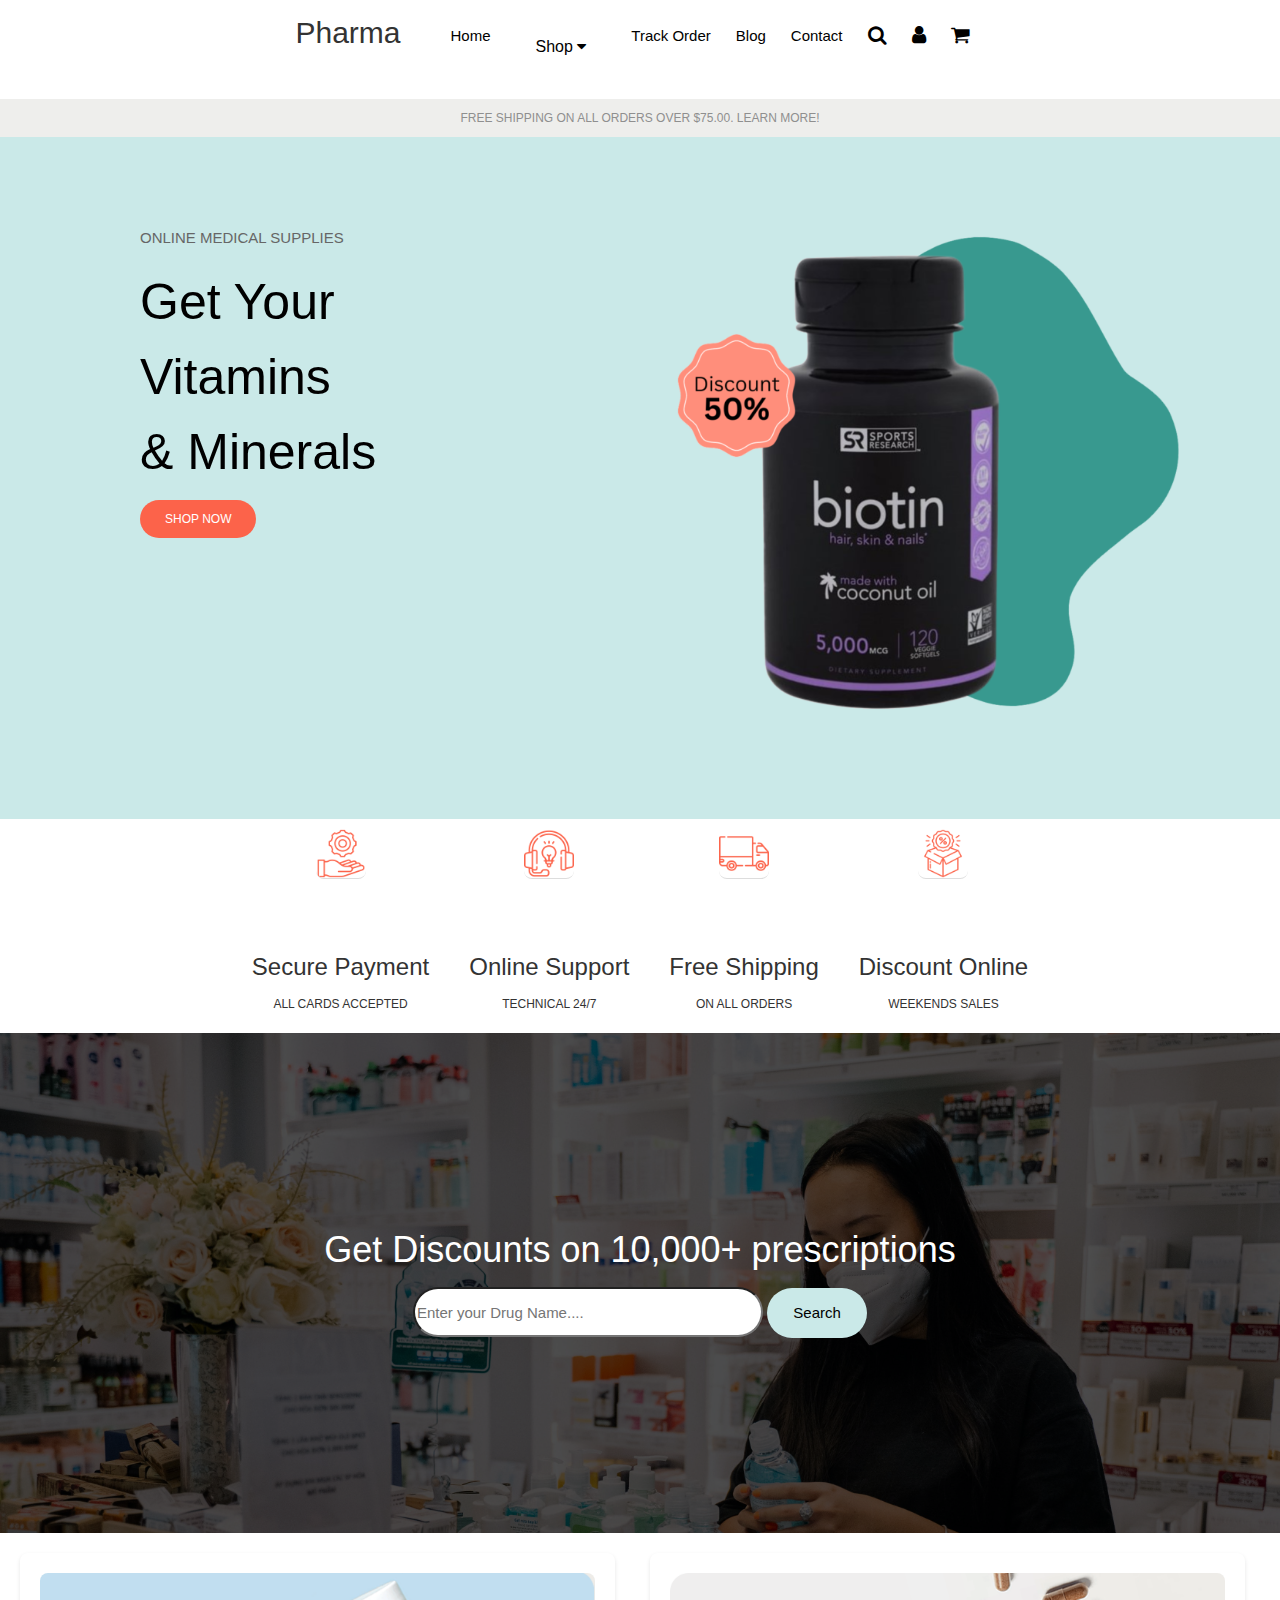
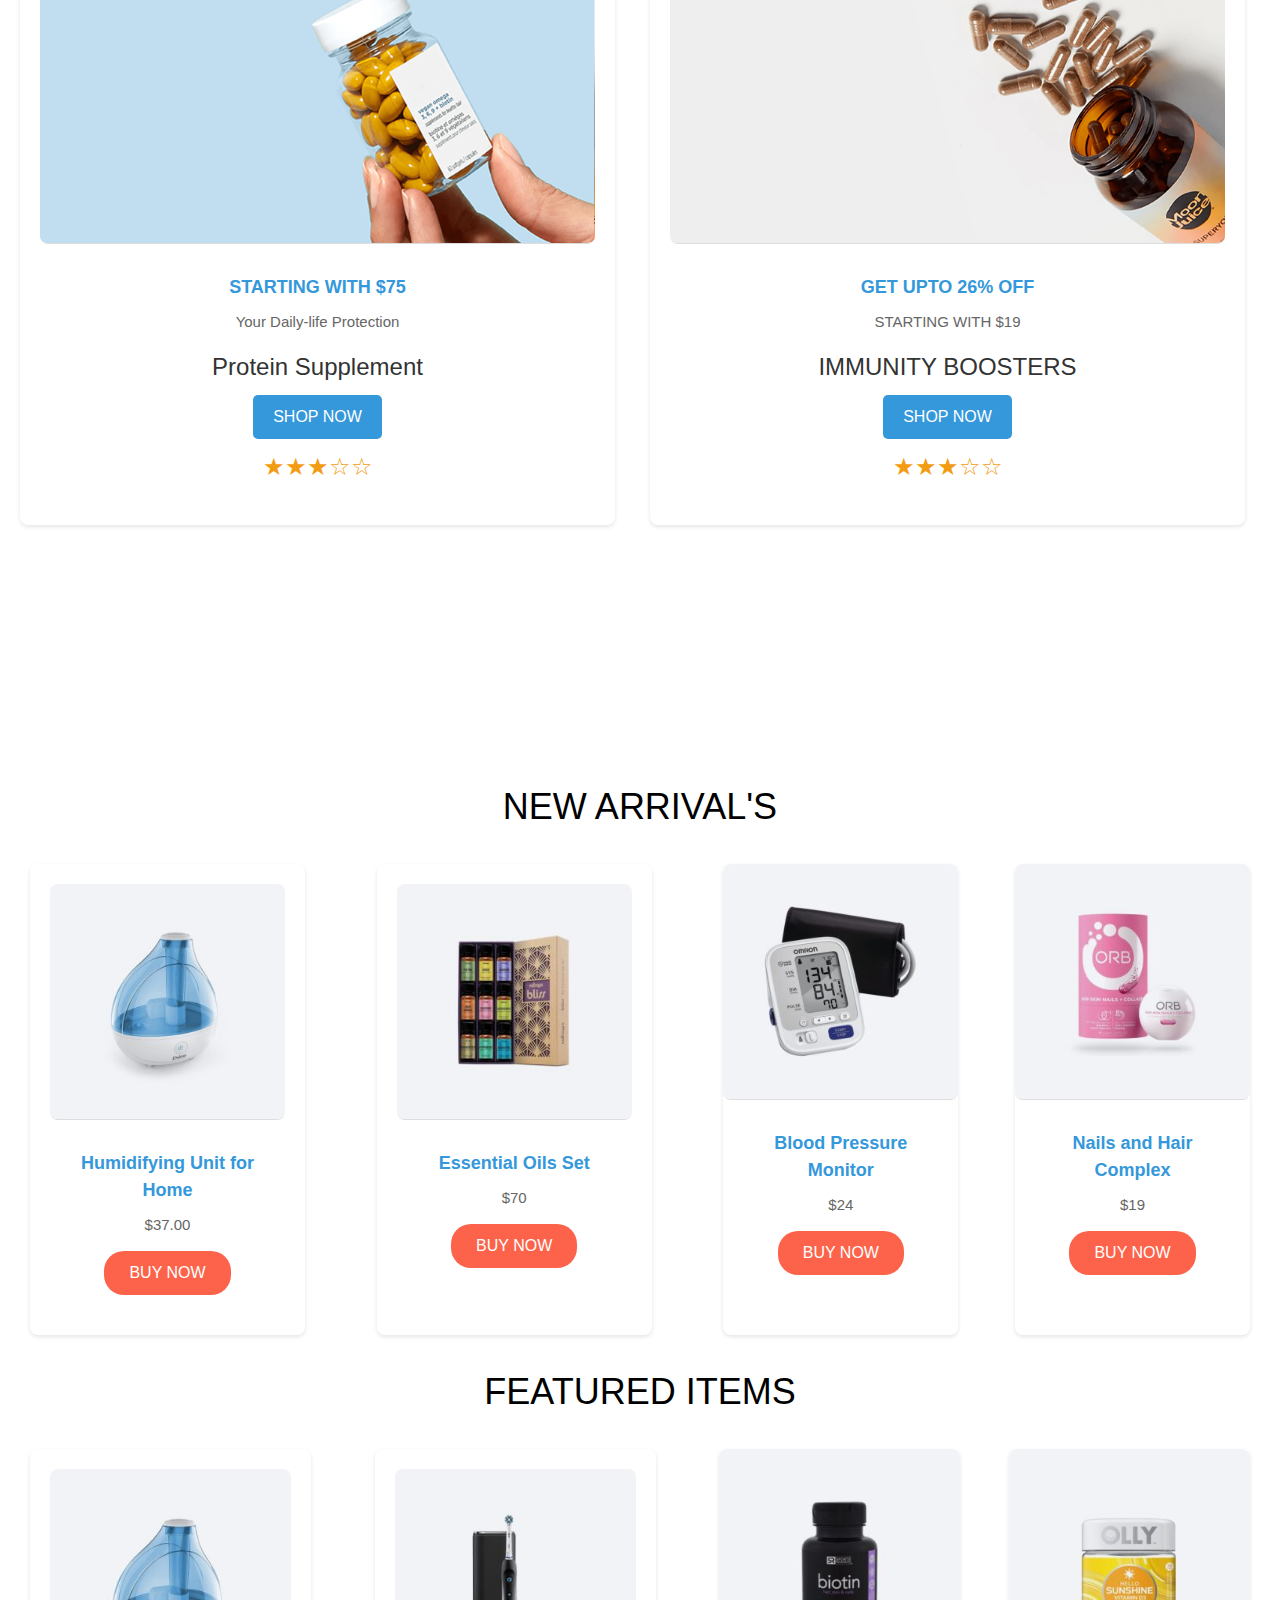
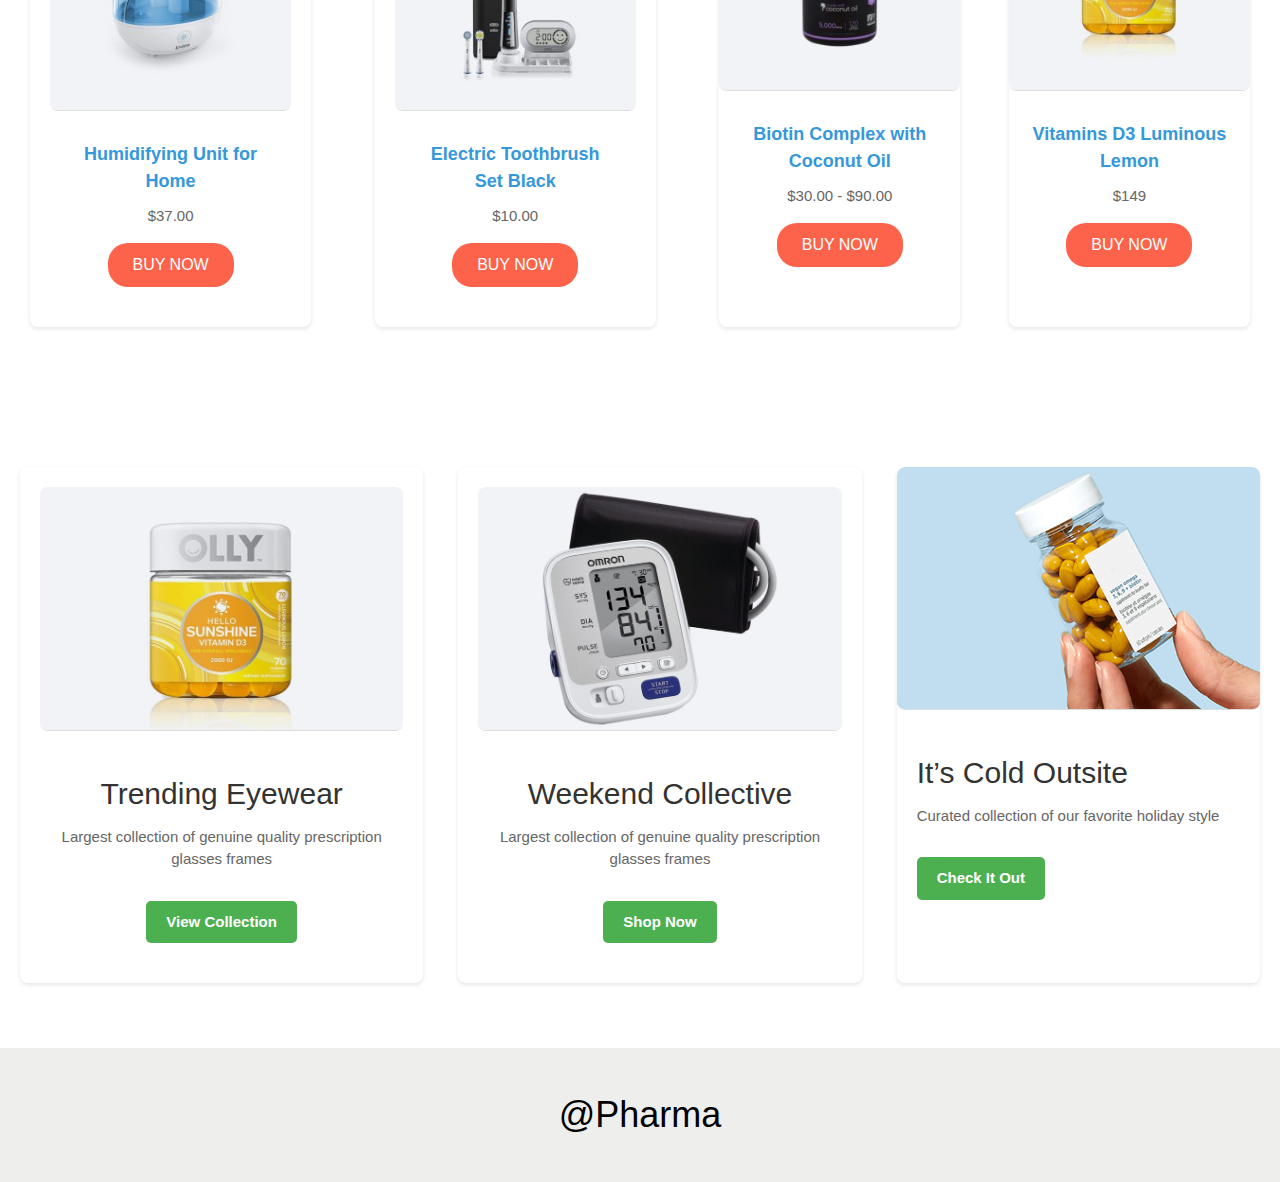
<file: index.html>
<html>
<head>
    <title>Pharma</title>
    <meta name="viewport" content="width=device-width, initial-scale=1">
    <link rel="stylesheet" href="https://www.w3schools.com/w3css/4/w3.css">
    <link rel="stylesheet" href="https://cdnjs.cloudflare.com/ajax/libs/font-awesome/4.7.0/css/font-awesome.min.css">
     <link rel="stylesheet" href="style.css"/>
</head>
<body>
    <section class="sec-1">
        <div class="nav-bar">
        <div class="side-nav">
            <h2>Pharma</h2>
        <nav class="sidenav">
		<div id="nav-trigger" status="closed"><i class="fa fa-bars"></i></div>
		<div id="navigation">
			<h3>Pharma</h3>
			<ul>
               <li><a href="index.html"><i class="fa fa-home"></i>Home</a></li>
                <li><a href="Blog.html"><i class="fa fa-shopping-bag"></i>Products</a></li>
                <li><a href="login.html"><i class="fa fa-user"></i>My Account</a></li>
                 <li><a href="contact.html"><i class="fa fa-envelope"></i>Contact</a></li>
                <li><a href="cart.html"><i class="fa fa-shopping-cart"></i>Cart</a></li>
			</ul>
		</div>
	</nav>
            </div>
            <nav class="normal-nav">
                <ul>
                    <li><a href="index.html">Home</a></li>
                       <li class="dropdown">
                            <button class="dropbtn">Shop 
                              <i class="fa fa-caret-down"></i>
                            </button>
                            <div class="dropdown-content">
                              <a href="#">Cart</a>
                              <a href="#">Product Variation</a>
                              <a href="#">My Account</a>
                            </div>
                        </li>
                    <li><a href="">Track Order</a></li>
                    <li><a href="Blog.html">Blog</a></li>
                    <li><a href="contact.html">Contact</a></li>
                    <li><a href="#search-bar" title="Search"><i class="fa fa-search"  style="font-size:20px"></i></a></li>
                    <li><a href="login.html" title="Login/Register"><i class="fa fa-user"  style="font-size:20px"></i></a></li>
                    <li><a href="" title="Cart"><i class="fa fa-shopping-cart"  style="font-size:20px"></i></a></li>
                </ul>    
            </nav>
        </div>
        <header>
            <center>FREE SHIPPING ON ALL ORDERS OVER $75.00. LEARN MORE!</center>
        </header>

        <div class="heading">
            <div class="text-part">
                <p>ONLINE MEDICAL SUPPLIES</p>
                <h1>Get Your Vitamins <br>& Minerals  </h1>
                <button value="SHOP NOW">SHOP NOW</button>
            </div>
            <div class="img-part">
                <img src="assets/asset%200.png" width="auto" height="350px">
            </div>
        </div>
    </section>
    
    <section class="sec-2">
        <div class="services">
            <div class="flex">
            <img src="assets/asset%201.png">
                <div class="text">
                <h4>Secure Payment</h4>
                <a>ALL CARDS ACCEPTED</a>
                </div>
            </div>
            
             <div class="flex">
                <img src="assets/asset%202.png">
                  <div class="text">
                  <h4>Online Support</h4>
                  <a>TECHNICAL 24/7</a>
                  </div>
            </div>
            
            <div class="flex">
                <img src="assets/asset%203.png">
                 <div class="text">
                 <h4>Free Shipping</h4>
                 <a>ON ALL ORDERS</a>
                 </div>                
            </div>
            
            <div class="flex">
                <img src="assets/asset%204.png">
                 <div class="text">
                 <h4>Discount Online</h4>
                 <a>WEEKENDS SALES</a>
                 </div>
            </div>
        </div>
    </section>
<div class="search-bar" id="search-bar">
    <div class="search-part">
        <form>
            <h1>Get Discounts on 10,000+ prescriptions</h1>
            <input type="search" placeholder="Enter your Drug Name...." required>
            <input type="submit" value="Search">
        </form>
    </div>
</div>
    
<section class="sec-3">
    <div class="flex">
        <div class="flex-1">
            <img src="assets/asset%2015.png">
            <div class="text">
                <a>STARTING WITH $75</a>
                <p>Your Daily-life Protection</p>
                <h4>Protein Supplement</h4>
                <button type="submit">SHOP NOW</button>
                <div class="rating">
                    <span>&#9733;</span><span>&#9733;</span><span>&#9733;</span><span>&#9734;</span><span>&#9734;</span>
                </div>
            </div>
        </div>
        <div class="flex-2">
            <img src="assets/asset%2016.png">
            <div class="text">
                <a>GET UPTO 26% OFF</a>
                <p>STARTING WITH $19</p>
                <h4>IMMUNITY BOOSTERS</h4>
                <button type="submit">SHOP NOW</button>
                <div class="rating">
                    <span>&#9733;</span><span>&#9733;</span><span>&#9733;</span><span>&#9734;</span><span>&#9734;</span>
                </div>
            </div>
        </div>
    </div>
</section>
    
    <br><br>
    <br><br>
    <br><br>
    <br><br>
    <br><br>
    
    <section class="sec-4">
    <h1><center>NEW ARRIVAL'S</center></h1>
        <div class="flex">
            <div class="flex-1">
            <img src="assets/asset%205.jpeg">
                <div class="text">
                <a>Humidifying Unit for Home</a>
                <p>$37.00</p> 
                <button type="submit">BUY NOW</button>
                </div>
            </div>
            &nbsp;&nbsp;&nbsp;&nbsp;
            <div class="flex-2">
            <img src="assets/asset%206.jpeg">
                <div class="text">
                <a>Essential Oils Set</a>
                <p>$70</p> 
                <button type="submit">BUY NOW</button>
                </div>
            </div>
            &nbsp;&nbsp;&nbsp;&nbsp;
            <div class="flex-3">
            <img src="assets/asset%207.jpeg">
                <div class="text">
                <a>Blood Pressure Monitor</a>
                <p>$24</p>   
                <button type="submit">BUY NOW</button>
                </div>
            </div>
            &nbsp;&nbsp;&nbsp;&nbsp;
            <div class="flex-4">
            <img src="assets/asset%208.jpeg">
                <div class="text">
                <a>Nails and Hair Complex</a>
                <p>$19</p> 
                <button type="submit">BUY NOW</button>
                </div>
            </div>
        </div>
    </section>
  
     <section class="sec-4">
    <h1><center>FEATURED ITEMS</center></h1>
        <div class="flex">
            <div class="flex-1">
            <img src="assets/asset%205.jpeg">
                <div class="text">
                <a>Humidifying Unit for Home</a>
                <p>$37.00</p> 
                <button type="submit">BUY NOW</button>
                </div>
            </div>
            &nbsp;&nbsp;
            <div class="flex-2">
            <img src="assets/asset%209.jpeg">
                <div class="text">
                <a>Electric Toothbrush Set Black</a>
                <p>$10.00</p> 
                <button type="submit">BUY NOW</button>
                </div>
            </div>
            &nbsp;&nbsp;
            <div class="flex-3">
            <img src="assets/asset%2010.jpeg">
                <div class="text">
                <a>Biotin Complex with Coconut Oil</a>
                <p>$30.00 - $90.00</p>   
                <button type="submit">BUY NOW</button>
                </div>
            </div>
            &nbsp;&nbsp;
            <div class="flex-4">
            <img src="assets/asset%2011.jpeg">
                <div class="text">
                <a>Vitamins D3 Luminous Lemon</a>
                <p>$149</p> 
                <button type="submit">BUY NOW</button>
                </div>
            </div>
        </div>
    </section>
    <br><br><br><br>
    <section class="sec-5">
        <div class="flex">
            <div class="flex-1">
            <img src="assets/asset%2012.jpeg">
                <div class="text">
                <h2>Trending Eyewear</h2>
                <p>Largest collection of genuine quality prescription glasses frames</p> 
                <b><u>View Collection</u></b>
                </div>
            </div>
            <div class="flex-2">
            <img src="assets/asset%2013.jpeg">
                <div class="text">
                <h2>Weekend Collective</h2>
                <p>Largest collection of genuine quality prescription glasses frames</p> 
                <b><u>Shop Now</u></b>
                </div>
            </div>
            <div class="flex-3">
            <img src="assets/asset%2014.png">
                <div class="text">
                    <h2>It’s Cold Outsite</h2>
                <p>Curated collection of our favorite holiday style</p>   
                  <b><u>Check It Out</u></b>
                </div>
            </div>
        </div>
    </section>
    <br><br>
    <footer>
        <h1><center>@Pharma</center></h1>
    </footer>
    <script src="https://code.jquery.com/jquery-3.6.4.min.js"></script>
    <script>
    $(document).ready(function(){
        $("#nav-trigger").click(function(){
            var status = $(this).attr("status");
            
            if(status == "closed"){
                $(".sidenav").removeClass("slideout").addClass("slidein");
                $(this).attr("status", "open").find("i").removeClass("fa-bars").addClass("fa-times");
            } else {
                $(".sidenav").removeClass("slidein").addClass("slideout");
                $(this).attr("status", "closed").find("i").removeClass("fa-times").addClass("fa-bars");
            }
        });
    });
</script>
</body>
</html>
</file>
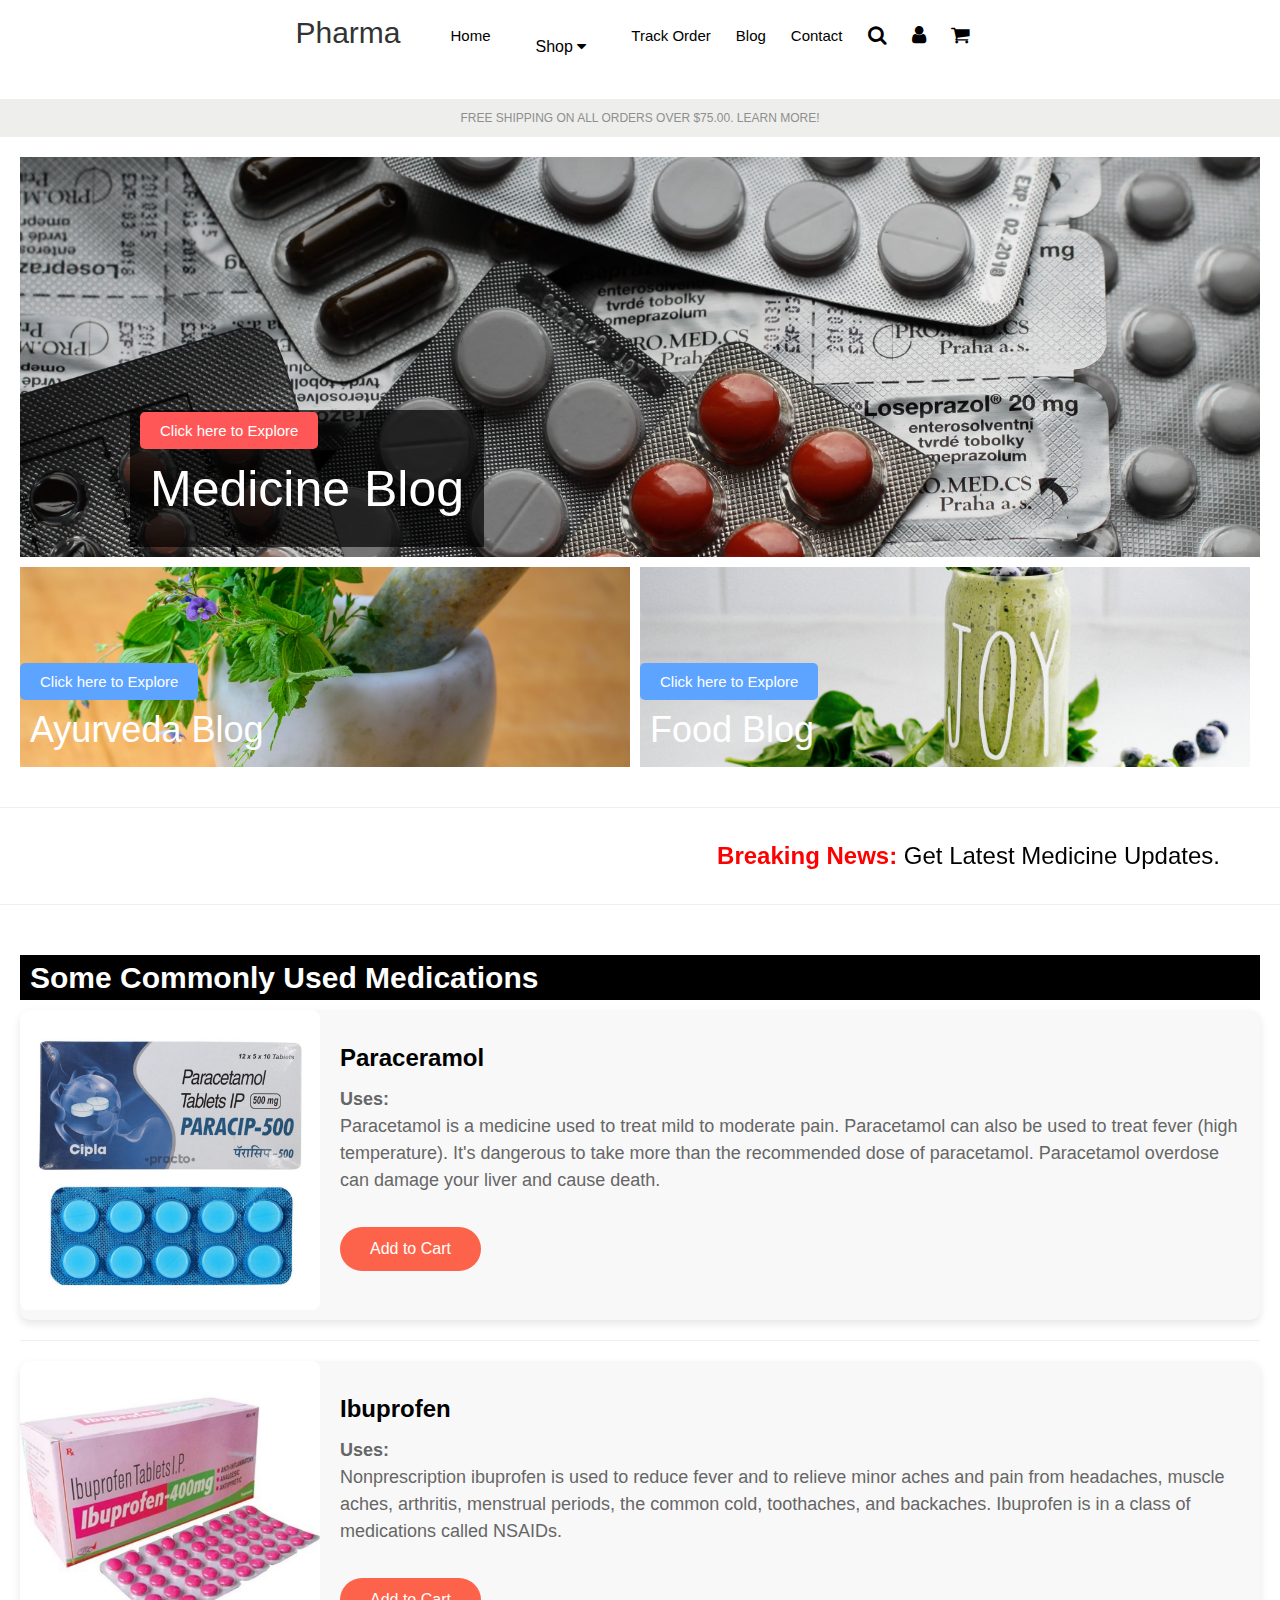
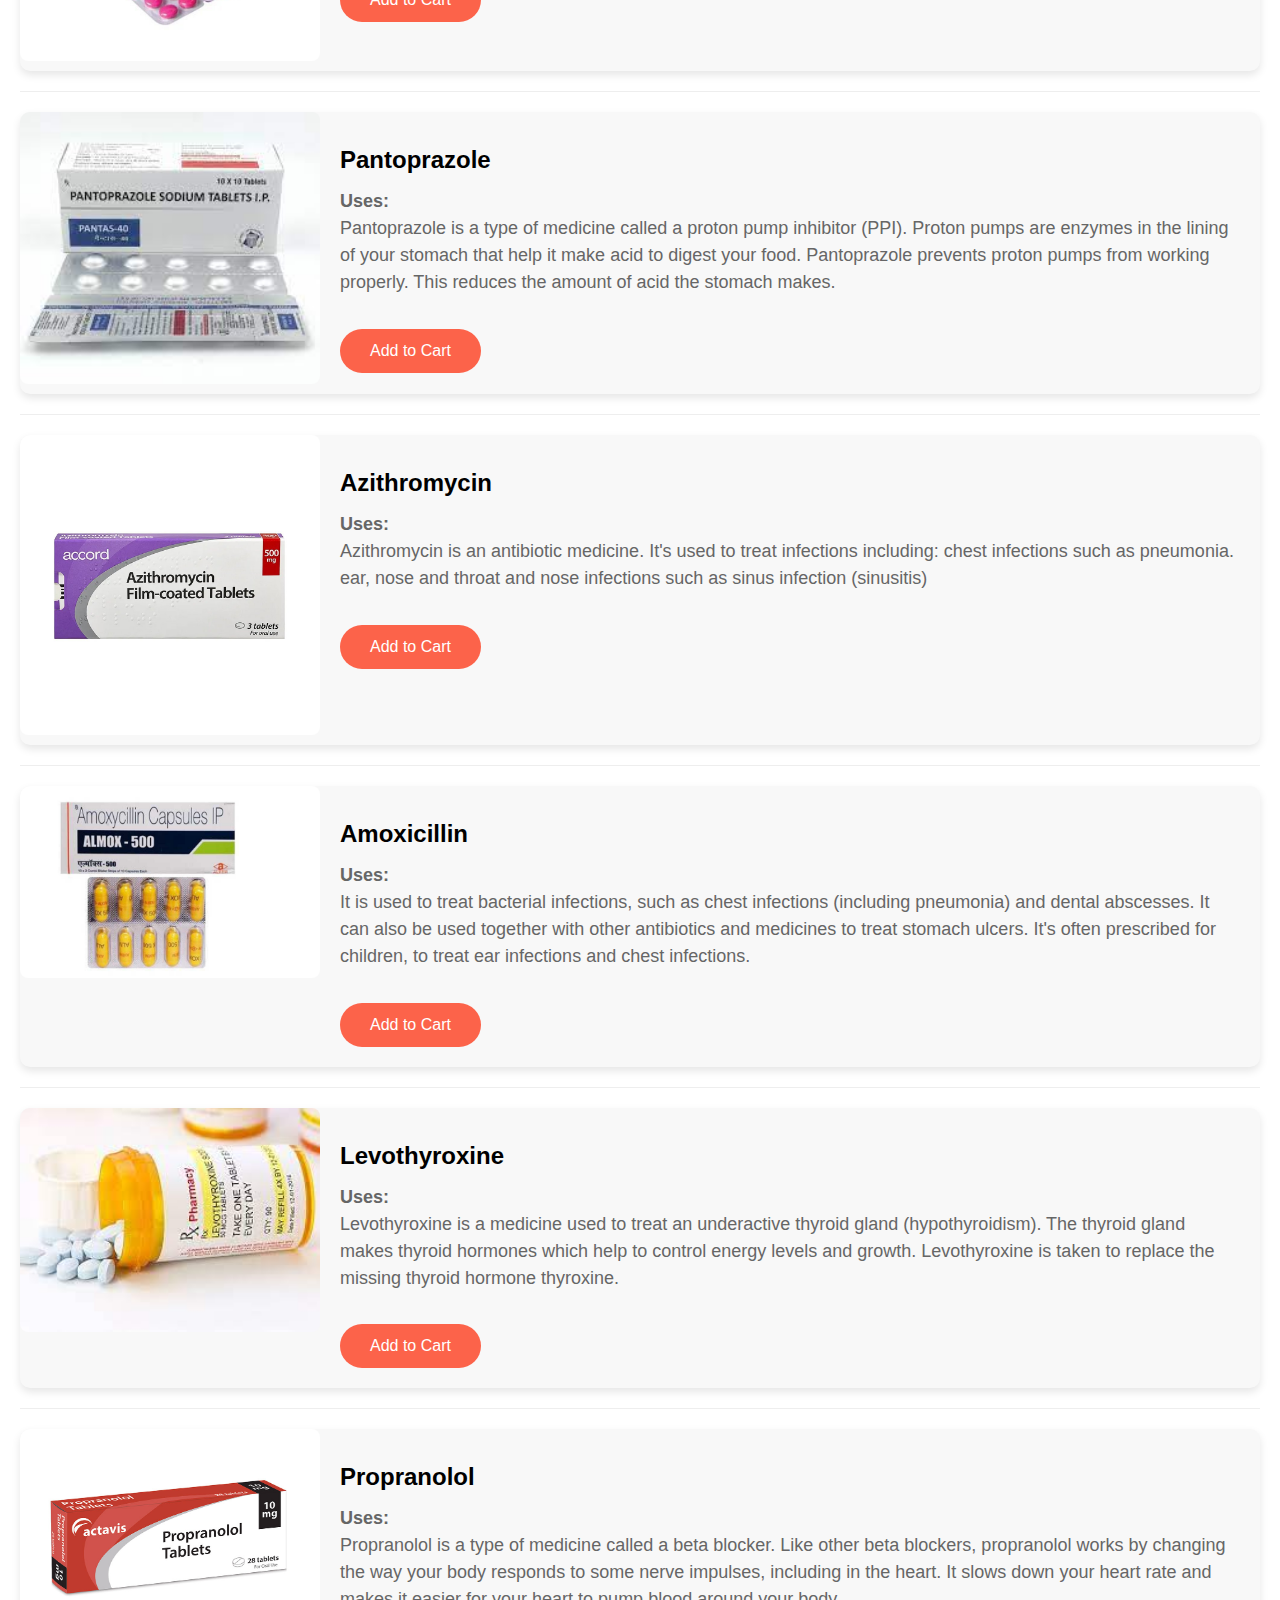
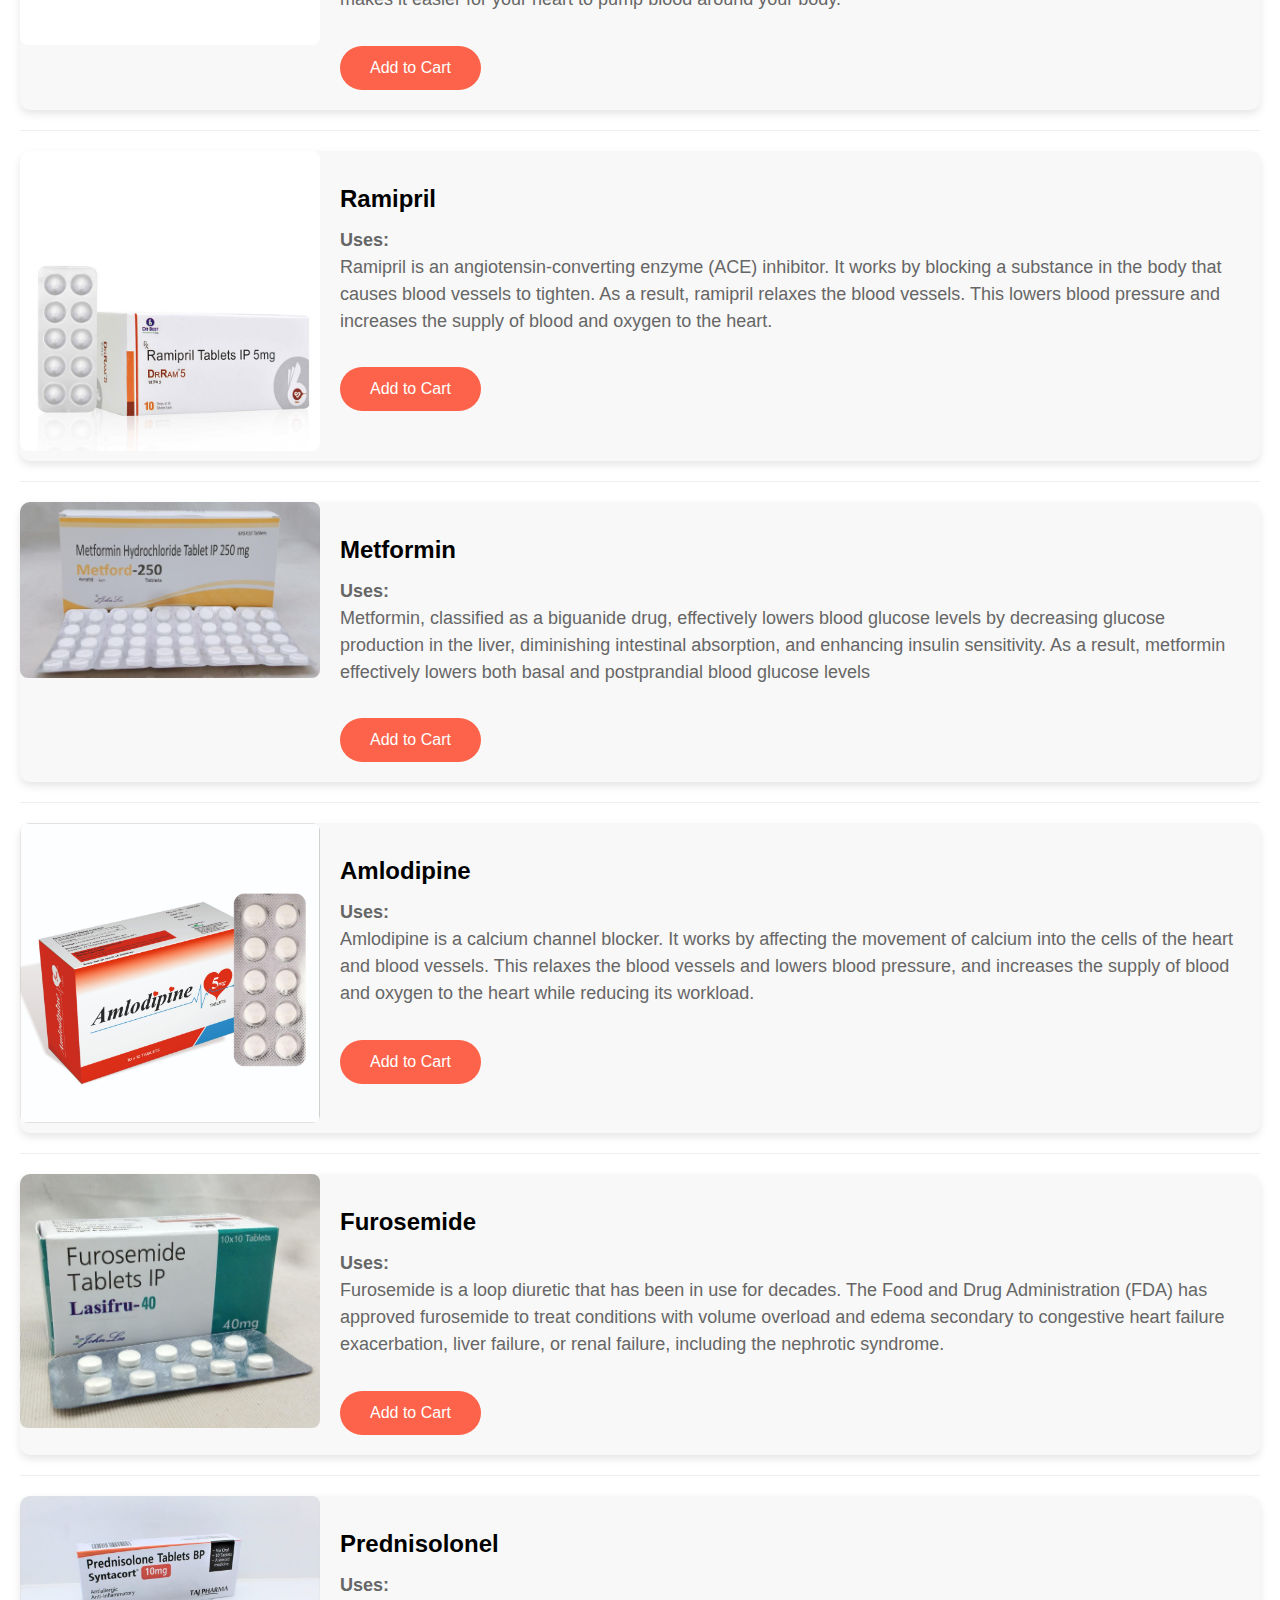
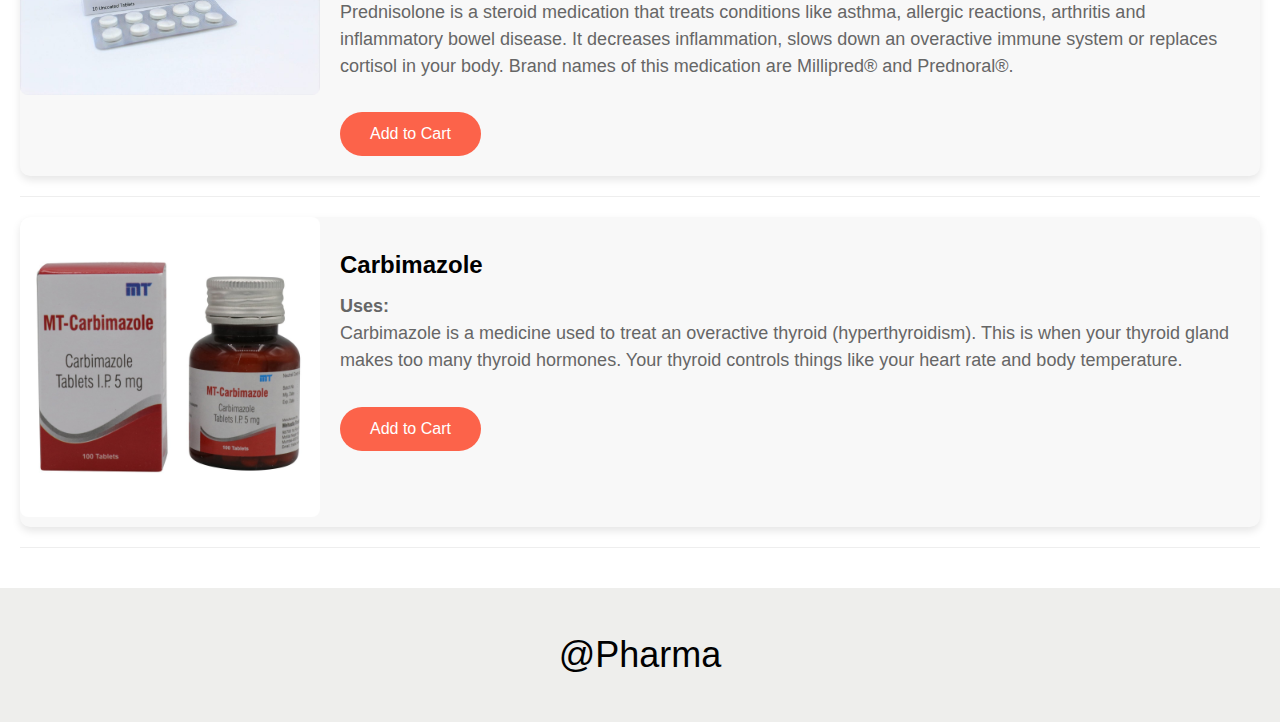
<file: Blog.html>
<html>
<head>
    <title>Pharma</title>
    <meta name="viewport" content="width=device-width, initial-scale=1">
    <link rel="stylesheet" href="https://www.w3schools.com/w3css/4/w3.css">
    <link rel="stylesheet" href="https://cdnjs.cloudflare.com/ajax/libs/font-awesome/4.7.0/css/font-awesome.min.css">
     <link rel="stylesheet" href="style.css"/>
    <style>
.blog {
    display: flex;
    flex-wrap: wrap;
    padding: 20px;
}

.item-1 {
    background-image: url(assets/med-1.jpg);
    background-size: cover;
    background-position: center;
    width: 100%;
    height: 400px;
    position: relative;
    display: flex;
    align-items: flex-end;
}

.item-1 a {
    text-decoration: none;
    color: #fff;
    padding: 10px 20px;
    background: #ff5757;
    border-radius: 5px;
    transition: 0.5s;
}

.item-1 a:hover {
    background-color: #fff;
    color: #000;
}

.text-part {
    position: absolute;
    bottom: 10px;
    left: 10px;
    padding: 10px;
    background-color: rgba(0, 0, 0, 0.7);
}

.item-1 h1 {
    color: #fff;
    margin: 10px;
}

.item-2 {
    width: 100%;
    margin-top: 10px;
    display: flex;
}

.sub-item-1,
.sub-item-2 {
    flex: 1;
    height: 200px;
    background-size: cover;
    background-position: center;
    position: relative;
    display: flex;
    align-items: flex-end;
    margin-right: 10px;
}
.sub-item-1{
    background-image: url(assets/med-2.jpg);
}
.sub-item-2{
    background-image: url(assets/med-3.jpg);
}
.sub-item-1 a,
.sub-item-2 a {
    height: 100%;
    text-decoration: none;
    color: #fff;
    padding: 10px 20px;
    background: #5ca4ff;
    border-radius: 5px;
    transition: 0.5s;
}

.sub-item-1 a:hover,
.sub-item-2 a:hover {
    background-color: #fff;
    color: #000;
}

.sub-item-1 h1,
.sub-item-2 h1 {
    color: #fff;
    margin: 10px;
}


       .med {
    padding: 20px;
}

.sub-med .card {
    display: flex;
    margin-bottom: 20px;
    background-color: #f8f8f8;
    border-radius: 10px;
    overflow: hidden;
    box-shadow: 0 4px 8px rgba(0, 0, 0, 0.1);
}

.text {
    flex: 1;
    padding: 20px;
}

.text h3 {
    margin-bottom: 10px;
    color: #333;
}

.text h5 {
    color: #666;
}

.card .text button {
    padding: 10px 30px;
    background-color: #fc634a;
    color: #fff;
    border: none;
    border-radius: 50px;
    cursor: pointer;
    transition: 0.5s;
}

.card .text button:hover {
    color: #fff;
    background-color: #000;
}

/* Mobile-friendly styles */
@media screen and (max-width: 860px) {
    .med .sub-med .card {
        flex-direction: column;
    }

    .med .sub-med .card .img {
        text-align: center;
    }
}
/* Media query for mobile screens */
@media screen and (max-width: 860px) {
    .item-1 {
        height: 300px;
    }

    .item-1 a,
    .sub-item-1 a,
    .sub-item-2 a {
        padding: 8px 16px;
    }

    .text-part {
        padding: 8px;
    }

    .sub-item-1,
    .sub-item-2 {
        height: 150px;
    }
}
    </style>
</head>
<body>
       <section class="sec-1">
        <div class="nav-bar">
        <div class="side-nav">
            <h2>Pharma</h2>
        <nav class="sidenav">
		<div id="nav-trigger" status="closed"><i class="fa fa-bars"></i></div>
		<div id="navigation">
			<h3>Pharma</h3>
			<ul>
               <li><a href="index.html"><i class="fa fa-home"></i>Home</a></li>
                <li><a href="Blog.html"><i class="fa fa-shopping-bag"></i>Products</a></li>
                <li><a href="login.html"><i class="fa fa-user"></i>My Account</a></li>
                 <li><a href="contact.html"><i class="fa fa-envelope"></i>Contact</a></li>
                <li><a href="cart.html"><i class="fa fa-shopping-cart"></i>Cart</a></li>
			</ul>
		</div>
	</nav>
            </div>
            <nav class="normal-nav">
                <ul>
                    <li><a href="index.html">Home</a></li>
                       <li class="dropdown">
                            <button class="dropbtn">Shop 
                              <i class="fa fa-caret-down"></i>
                            </button>
                            <div class="dropdown-content">
                              <a href="#">Cart</a>
                              <a href="#">Product Variation</a>
                              <a href="#">My Account</a>
                            </div>
                        </li>
                    <li><a href="">Track Order</a></li>
                    <li><a href="Blog.html">Blog</a></li>
                    <li><a href="contact.html">Contact</a></li>
                    <li><a href="#search-bar" title="Search"><i class="fa fa-search"  style="font-size:20px"></i></a></li>
                    <li><a href="login.html" title="Login/Register"><i class="fa fa-user"  style="font-size:20px"></i></a></li>
                    <li><a href="" title="Cart"><i class="fa fa-shopping-cart"  style="font-size:20px"></i></a></li>
                </ul>    
            </nav>
        </div>
        <header>
            <center>FREE SHIPPING ON ALL ORDERS OVER $75.00. LEARN MORE!</center>
        </header>
    </section>
    <section class="blog">
        <div class="item-1">
            <div class="text-part">
                <a href="https://www.pennmedicine.org/updates/blogs">Click here to Explore</a>
                <h1>Medicine Blog</h1>
            </div>
        </div>
        <div class="item-2">
            <div class="sub-item-1">
                <div class="text-part-1">
                <a href="https://ayurvaid.com/blog/">Click here to Explore</a>
                <h1>Ayurveda Blog</h1>
            </div>
            </div>
            <div class="sub-item-2">
                <div class="text-part-2">
                <a href="https://iamafoodblog.com/">Click here to Explore</a>
                <h1>Food Blog</h1>
            </div>
            </div>
        </div>
    </section>
    <hr>
    <marquee behavior="alternate"><h3><b style="color: red;">Breaking News:</b> Get Latest Medicine Updates.</h3></marquee>
    <hr>
    <section class="med">
        <h2 style="background:#000; color:#fff;"><b style="margin-left: 10px;">Some Commonly Used Medications</b></h2>
        <div class="sub-med">
            <div class="card">
                <div class="img">
                    <img src="assets/med-4.jpg" width="300px" height="300px">
                </div>
                <div class="text">
                    <h3 style="color: #000;"><b>Paraceramol</b></h3>
                    <h5><b>Uses:</b><br>Paracetamol is a medicine used to treat mild to moderate pain. Paracetamol can also be used to treat fever (high temperature). It's dangerous to take more than the recommended dose of paracetamol. Paracetamol overdose can damage your liver and cause death.</h5>
                    <br>
                    <button type="submit">Add to Cart</button>
                </div>
            </div>
            <hr>
              <div class="card">
                <div class="img">
                    <img src="assets/med-5.jpg" width="300px" height="300px">
                </div>
                <div class="text">
                    <h3 style="color: #000;"><b>Ibuprofen</b></h3>
                    <h5><b>Uses:</b><br>Nonprescription ibuprofen is used to reduce fever and to relieve minor aches and pain from headaches, muscle aches, arthritis, menstrual periods, the common cold, toothaches, and backaches. Ibuprofen is in a class of medications called NSAIDs.</h5>
                    <br>
                    <button type="submit">Add to Cart</button>
                </div>
            </div>
            <hr>
            
              <div class="card">
                <div class="img">
                    <img src="assets/med-6.jpeg" width="300px" height="300px">
                </div>
                <div class="text">
                    <h3 style="color: #000;"><b>Pantoprazole</b></h3>
                    <h5><b>Uses:</b><br>Pantoprazole is a type of medicine called a proton pump inhibitor (PPI). Proton pumps are enzymes in the lining of your stomach that help it make acid to digest your food. Pantoprazole prevents proton pumps from working properly. This reduces the amount of acid the stomach makes.</h5>
                    <br>
                    <button type="submit">Add to Cart</button>
                </div>
            </div>
            <hr>
            
                <div class="card">
                <div class="img">
                    <img src="assets/med-7.jpg" width="300px" height="300px">
                </div>
                <div class="text">
                    <h3 style="color: #000;"><b>Azithromycin</b></h3>
                    <h5><b>Uses:</b><br>Azithromycin is an antibiotic medicine. It's used to treat infections including: chest infections such as pneumonia. ear, nose and throat and nose infections such as sinus infection (sinusitis)</h5>
                    <br>
                    <button type="submit">Add to Cart</button>
                </div>
            </div>
            <hr>
            
            <div class="card">
                <div class="img">
                    <img src="assets/med-8.jpg" width="300px" height="300px">
                </div>
                <div class="text">
                    <h3 style="color: #000;"><b>Amoxicillin</b></h3>
                    <h5><b>Uses:</b><br>It is used to treat bacterial infections, such as chest infections (including pneumonia) and dental abscesses. It can also be used together with other antibiotics and medicines to treat stomach ulcers. It's often prescribed for children, to treat ear infections and chest infections.</h5>
                    <br>
                    <button type="submit">Add to Cart</button>
                </div>
            </div>
            <hr>
            
            <div class="card">
                <div class="img">
                    <img src="assets/med-9.jpeg" width="300px" height="300px">
                </div>
                <div class="text">
                    <h3 style="color: #000;"><b>Levothyroxine</b></h3>
                    <h5><b>Uses:</b><br>Levothyroxine is a medicine used to treat an underactive thyroid gland (hypothyroidism). The thyroid gland makes thyroid hormones which help to control energy levels and growth. Levothyroxine is taken to replace the missing thyroid hormone thyroxine.</h5>
                    <br>
                    <button type="submit">Add to Cart</button>
                </div>
            </div>
            <hr>
            
            <div class="card">
                <div class="img">
                    <img src="assets/med-10.jpg" width="300px" height="300px">
                </div>
                <div class="text">
                    <h3 style="color: #000;"><b>Propranolol</b></h3>
                    <h5><b>Uses:</b><br>Propranolol is a type of medicine called a beta blocker. Like other beta blockers, propranolol works by changing the way your body responds to some nerve impulses, including in the heart. It slows down your heart rate and makes it easier for your heart to pump blood around your body.</h5>
                    <br>
                    <button type="submit">Add to Cart</button>
                </div>
            </div>
            <hr>
            
            <div class="card">
                <div class="img">
                    <img src="assets/med-11.jpg" width="300px" height="300px">
                </div>
                <div class="text">
                    <h3 style="color: #000;"><b>Ramipril</b></h3>
                    <h5><b>Uses:</b><br>Ramipril is an angiotensin-converting enzyme (ACE) inhibitor. It works by blocking a substance in the body that causes blood vessels to tighten. As a result, ramipril relaxes the blood vessels. This lowers blood pressure and increases the supply of blood and oxygen to the heart.</h5>
                    <br>
                    <button type="submit">Add to Cart</button>
                </div>
            </div>
            <hr>
            
            <div class="card">
                <div class="img">
                    <img src="assets/med-12.jpeg" width="300px" height="300px">
                </div>
                <div class="text">
                    <h3 style="color: #000;"><b>Metformin</b></h3>
                    <h5><b>Uses:</b><br>Metformin, classified as a biguanide drug, effectively lowers blood glucose levels by decreasing glucose production in the liver, diminishing intestinal absorption, and enhancing insulin sensitivity. As a result, metformin effectively lowers both basal and postprandial blood glucose levels</h5>
                    <br>
                    <button type="submit">Add to Cart</button>
                </div>
            </div>
            <hr>
            
            <div class="card">
                <div class="img">
                    <img src="assets/med-13.jpg" width="300px" height="300px">
                </div>
                <div class="text">
                    <h3 style="color: #000;"><b>Amlodipine</b></h3>
                    <h5><b>Uses:</b><br>Amlodipine is a calcium channel blocker. It works by affecting the movement of calcium into the cells of the heart and blood vessels. This relaxes the blood vessels and lowers blood pressure, and increases the supply of blood and oxygen to the heart while reducing its workload.</h5>
                    <br>
                    <button type="submit">Add to Cart</button>
                </div>
            </div>
            <hr>
            
            <div class="card">
                <div class="img">
                    <img src="assets/med-14.jpeg" width="300px" height="300px">
                </div>
                <div class="text">
                    <h3 style="color: #000;"><b>Furosemide</b></h3>
                    <h5><b>Uses:</b><br>Furosemide is a loop diuretic that has been in use for decades. The Food and Drug Administration (FDA) has approved furosemide to treat conditions with volume overload and edema secondary to congestive heart failure exacerbation, liver failure, or renal failure, including the nephrotic syndrome.</h5>
                    <br>
                    <button type="submit">Add to Cart</button>
                </div>
            </div>
            <hr>
            
            <div class="card">
                <div class="img">
                    <img src="assets/med-15.jpg" width="300px" height="300px">
                </div>
                <div class="text">
                    <h3 style="color: #000;"><b>Prednisolonel</b></h3>
                    <h5><b>Uses:</b><br>Prednisolone is a steroid medication that treats conditions like asthma, allergic reactions, arthritis and inflammatory bowel disease. It decreases inflammation, slows down an overactive immune system or replaces cortisol in your body. Brand names of this medication are Millipred® and Prednoral®.</h5>
                    <br>
                    <button type="submit">Add to Cart</button>
                </div>
            </div>
            <hr>
            
            <div class="card">
                <div class="img">
                    <img src="assets/med-16.jpeg" width="300px" height="300px">
                </div>
                <div class="text">
                    <h3 style="color: #000;"><b>Carbimazole</b></h3>
                    <h5><b>Uses:</b><br>Carbimazole is a medicine used to treat an overactive thyroid (hyperthyroidism). This is when your thyroid gland makes too many thyroid hormones. Your thyroid controls things like your heart rate and body temperature.</h5>
                    <br>
                    <button type="submit">Add to Cart</button>
                </div>
            </div>
            <hr>
        </div>
    </section>
    
            <footer>
        <h1><center>@Pharma</center></h1>
    </footer>
 <script src="https://code.jquery.com/jquery-3.6.4.min.js"></script>
    <script>
    $(document).ready(function(){
        $("#nav-trigger").click(function(){
            var status = $(this).attr("status");
            
            if(status == "closed"){
                $(".sidenav").removeClass("slideout").addClass("slidein");
                $(this).attr("status", "open").find("i").removeClass("fa-bars").addClass("fa-times");
            } else {
                $(".sidenav").removeClass("slidein").addClass("slideout");
                $(this).attr("status", "closed").find("i").removeClass("fa-times").addClass("fa-bars");
            }
        });
    });
</script>
    </body>
</html>
</file>
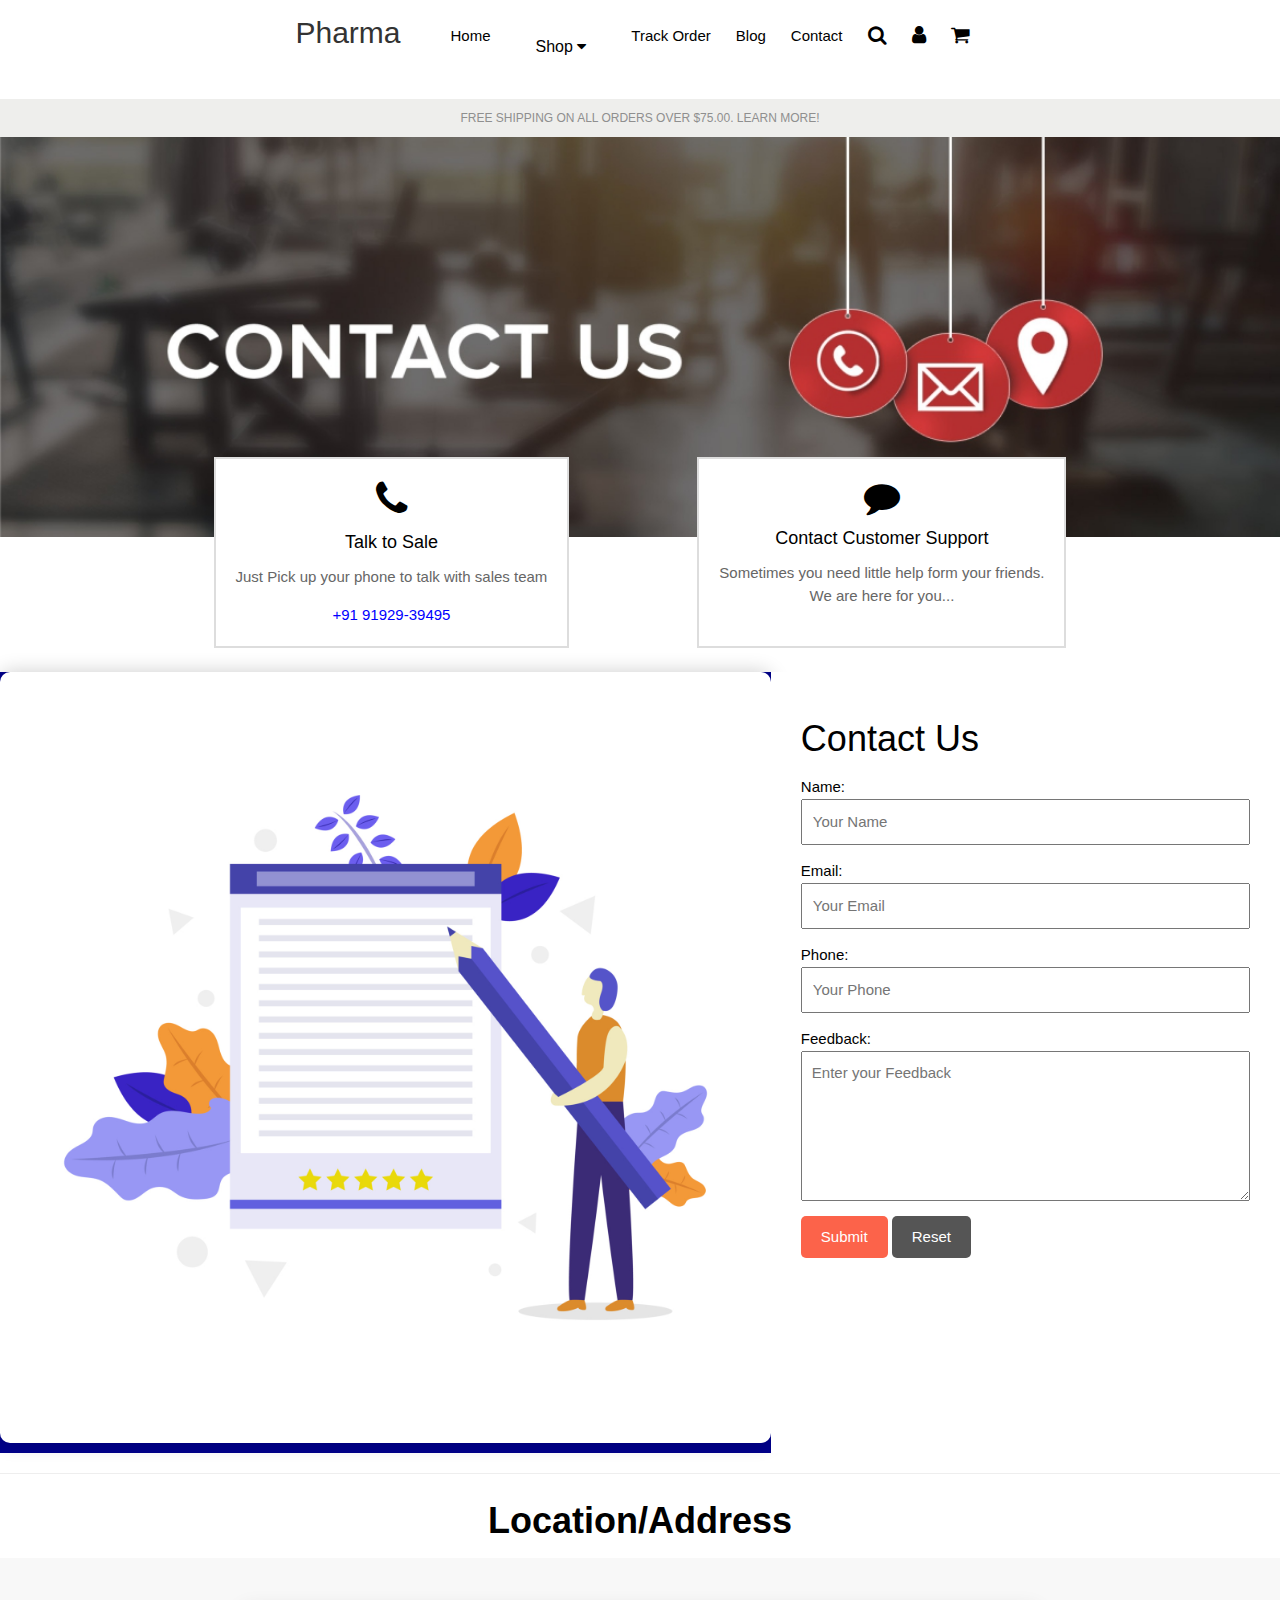
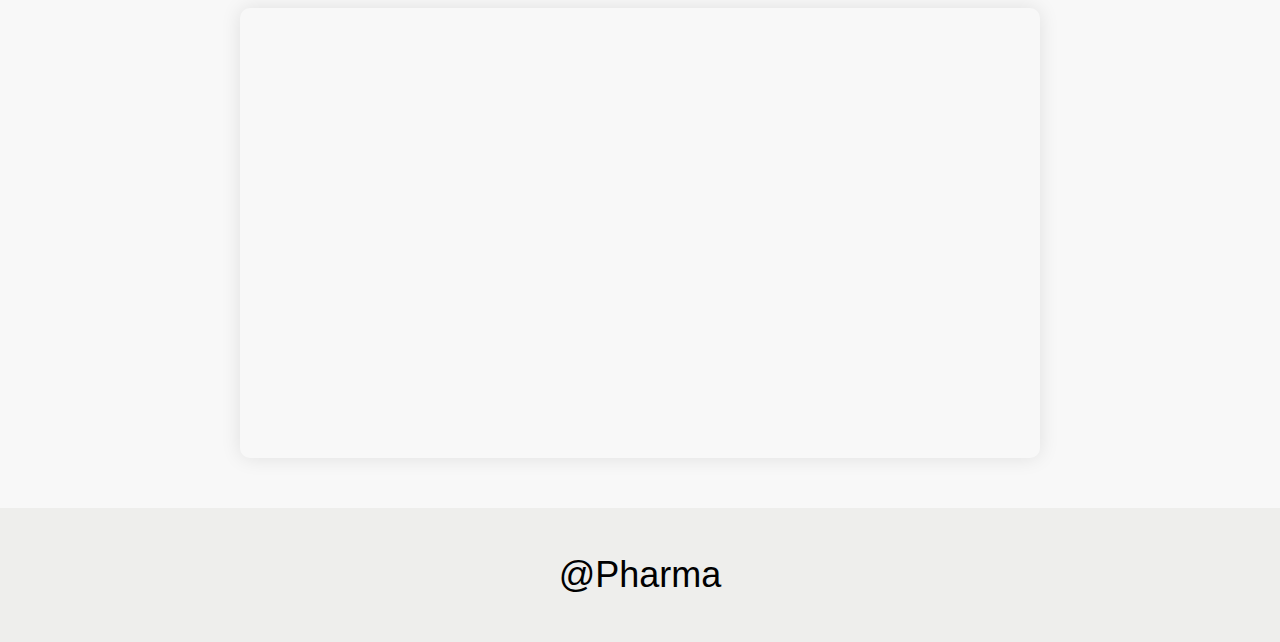
<file: contact.html>
<html>
<head>
    <title>Pharma</title>
    <meta name="viewport" content="width=device-width, initial-scale=1">
    <link rel="stylesheet" href="https://www.w3schools.com/w3css/4/w3.css">
    <link rel="stylesheet" href="https://cdnjs.cloudflare.com/ajax/libs/font-awesome/4.7.0/css/font-awesome.min.css">
     <link rel="stylesheet" href="style.css"/>
    <style>
        .contact{
            background-image: url(assets/contact.jpeg);
            width:auto;
            height:400px;
            background-repeat: no-repeat;
            background-size: cover;
        }
        .contact-containt{
            display: flex;
            justify-content: center;
        }
        .phone , .msg{
            padding:20px;
            background-color:#fff;
            margin:25% 5% 0% 5%;
            border:2px solid #ddd;
        }
        .feedback{
            background-color:darkblue;
            justify-content: center;
            color:#fff;
        }
        .feedback-container{
            display: flex;
            justify-content: center;
            
        }
        .form-part{
            padding:30px;
            background-color: #fff;
            color:#000;
        }
        textarea{
            width: 500px;
            height:150px;
        }
        .img-part , .form-part{
           margin: 0px 0px 0px 0px;
        }
  .map {
      text-align: center;
        padding: 50px;
        justify-content: center;
        display: flex;
        flex-wrap: wrap;
        background-color: #f8f8f8;
    }
    .g-map {
        width: 200%;
        max-width: 800px;
        margin: 0 auto;
        box-shadow: 0px 0px 20px rgba(0, 0, 0, 0.1);
        border-radius: 10px;
        overflow: hidden;
    }
    @media screen and (max-width: 860px) {
        .g-map {
            width: 100%;
            height:auto;
        }
        .feedback-container{
            display: block;
        }
    }

    .map h1 {
        font-size: 24px;
        color: #333;
        margin-bottom: 20px;
        text-align: center;
    }

    .map p {
        font-size: 16px;
        color: #555;
        text-align: center;
    }
    </style>
</head>
<body>
       <section class="sec-1">
        <div class="nav-bar">
        <div class="side-nav">
            <h2>Pharma</h2>
        <nav class="sidenav">
		<div id="nav-trigger" status="closed"><i class="fa fa-bars"></i></div>
		<div id="navigation">
			<h3>Pharma</h3>
			<ul>
               <li><a href="index.html"><i class="fa fa-home"></i>Home</a></li>
                <li><a href="Blog.html"><i class="fa fa-shopping-bag"></i>Products</a></li>
                <li><a href="login.html"><i class="fa fa-user"></i>My Account</a></li>
                 <li><a href="contact.html"><i class="fa fa-envelope"></i>Contact</a></li>
                <li><a href="cart.html"><i class="fa fa-shopping-cart"></i>Cart</a></li>
			</ul>
		</div>
	</nav>
            </div>
            <nav class="normal-nav">
                <ul>
                    <li><a href="index.html">Home</a></li>
                       <li class="dropdown">
                            <button class="dropbtn">Shop 
                              <i class="fa fa-caret-down"></i>
                            </button>
                            <div class="dropdown-content">
                              <a href="#">Cart</a>
                              <a href="#">Product Variation</a>
                              <a href="#">My Account</a>
                            </div>
                        </li>
                    <li><a href="">Track Order</a></li>
                    <li><a href="Blog.html">Blog</a></li>
                    <li><a href="contact.html">Contact</a></li>
                    <li><a href="#search-bar" title="Search"><i class="fa fa-search"  style="font-size:20px"></i></a></li>
                    <li><a href="login.html" title="Login/Register"><i class="fa fa-user"  style="font-size:20px"></i></a></li>
                    <li><a href="" title="Cart"><i class="fa fa-shopping-cart"  style="font-size:20px"></i></a></li>
                </ul>    
            </nav>
        </div>
        <header>
            <center>FREE SHIPPING ON ALL ORDERS OVER $75.00. LEARN MORE!</center>
        </header>
    </section>
    <section class="contact">
        <div class="contact-containt">
            <div class="phone">
                <center>
                  <i class="fa fa-phone icon" style="font-size:40px;"></i>
                  <h5>Talk to Sale</h5>
                    <p>Just Pick up your phone to talk with sales team</p>
                    <a href="" style="text-decoration: none;color:blue">+91 91929-39495</a>
                </center>
            </div>
            <div class="msg">
                <center>
                    <i class='fa fa-comment icon' style='font-size:36px'></i>
                    <h5>Contact Customer Support</h5>
                    <p>Sometimes you need little help form your friends.<br> We are here for you...</p>
                </center>
            </div>
        </div>
    </section>
    <br><br><br><br><br><br>
    
    <section class="feedback">
    <div class="feedback-container">
        <div class="img-part">
            <img src="assets/feedback.jpeg" alt="Feedback Image" style="width: 100%; border-radius: 10px; box-shadow: 0px 0px 20px rgba(0, 0, 0, 0.2);">
        </div>
        <div class="form-part">
            <form onsubmit="sendEmail(); reset(); return false;">
                <h1>Contact Us</h1>

                <label for="Name">Name:</label>
                <input type="text" placeholder="Your Name" id="Name" style="width:100%; padding: 10px; box-sizing: border-box; margin-bottom: 15px;" required>

                <label for="Email">Email:</label>
                <input type="email" placeholder="Your Email" id="Email" style="width:100%; padding: 10px; box-sizing: border-box; margin-bottom: 15px;" required>

                <label for="Phone">Phone:</label>
                <input type="text" placeholder="Your Phone" id="Phone" style="width:100%; padding: 10px; box-sizing: border-box; margin-bottom: 15px;" maxlength="10" required>

                <label for="message">Feedback:</label>
                <textarea placeholder="Enter your Feedback" id="message" style="width:100%; padding: 10px; box-sizing: border-box; margin-bottom: 15px;"></textarea>

                <div class="button-group">
                    <input type="submit" value="Submit" style="background-color: #fc634a; color: #fff; border: none; padding: 10px 20px; cursor: pointer; border-radius: 5px; transition: 0.3s;">
                    <input type="reset" value="Reset" style="background-color: #555; color: #fff; border: none; padding: 10px 20px; cursor: pointer; border-radius: 5px; transition: 0.3s;">
                </div>
            </form>
        </div>
    </div>
</section>

        <hr>
      <center>
    <h1><b>Location/Address</b></h1>
</center>
<section class="map">
    <div class="g-map">
        <iframe src="https://www.google.com/maps/embed?pb=!1m18!1m12!1m3!1d14962.651013631463!2d85.80185509657491!3d20.355546200000024!2m3!1f0!2f0!3f0!3m2!1i1024!2i768!4f13.1!3m3!1m2!1s0x3a19091813dab8d5%3A0xa033051ccddbbcbc!2sKalinga%20Institute%20of%20Industrial%20Technology!5e0!3m2!1sen!2sin!4v1704707071453!5m2!1sen!2sin" width="600" height="450" style="border:0;" allowfullscreen="" loading="lazy" referrerpolicy="no-referrer-when-downgrade"></iframe>
    </div>
</section>
        <footer>
        <h1><center>@Pharma</center></h1>
    </footer>
    <!--Token of SMTP JS 12a08581-a068-482b-95b4-001713c4da99 -->
    
<script src="https://smtpjs.com/v3/smtp.js"></script>
<script>
    // SMTP JS Password: A14EA0682C3BFDF6A3C4180E5812D1C9B4B0
    function sendEmail() {
            Email.send({
                SecureToken : "12a08581-a068-482b-95b4-001713c4da99",
                To : 'kinghjnpkkt@gmail.com',
                From :'kinghjnpkkt@gmail.com',
                
                Subject : "New Contact for Enquiry",
                
                Body : "Myself &nbsp;" + document.getElementById("Name").value +","
                + "<br><br> I hope this email finds you well. I'm interested in your Product and would like to know:<br><br>1.Availability in your inventory <br>2.Pricing details, including any discounts<br>3.Minimum order quantity (MOQ)<br>4.Shipping options and costs<br>5.Payment terms<br><br>Additionally, please share information on upcoming promotions, new releases, or bulk order discounts. Kindly provide details at your earliest convenience. <br><br> Thank you.<br><br>" 
                + "<br> Contact Details<br><br>"
                + "Email:" + document.getElementById("Email").value
                + "<br> Phone:" + document.getElementById("Phone").value
                 + "<br> Message:" + document.getElementById("message").value
            }).then(
              message => alert(message)
            );
    }
</script>
<script src="https://code.jquery.com/jquery-3.6.4.min.js"></script>
    <script>
    $(document).ready(function(){
        $("#nav-trigger").click(function(){
            var status = $(this).attr("status");
            
            if(status == "closed"){
                $(".sidenav").removeClass("slideout").addClass("slidein");
                $(this).attr("status", "open").find("i").removeClass("fa-bars").addClass("fa-times");
            } else {
                $(".sidenav").removeClass("slidein").addClass("slideout");
                $(this).attr("status", "closed").find("i").removeClass("fa-times").addClass("fa-bars");
            }
        });
    });
</script>
 </body>
</html>
</file>
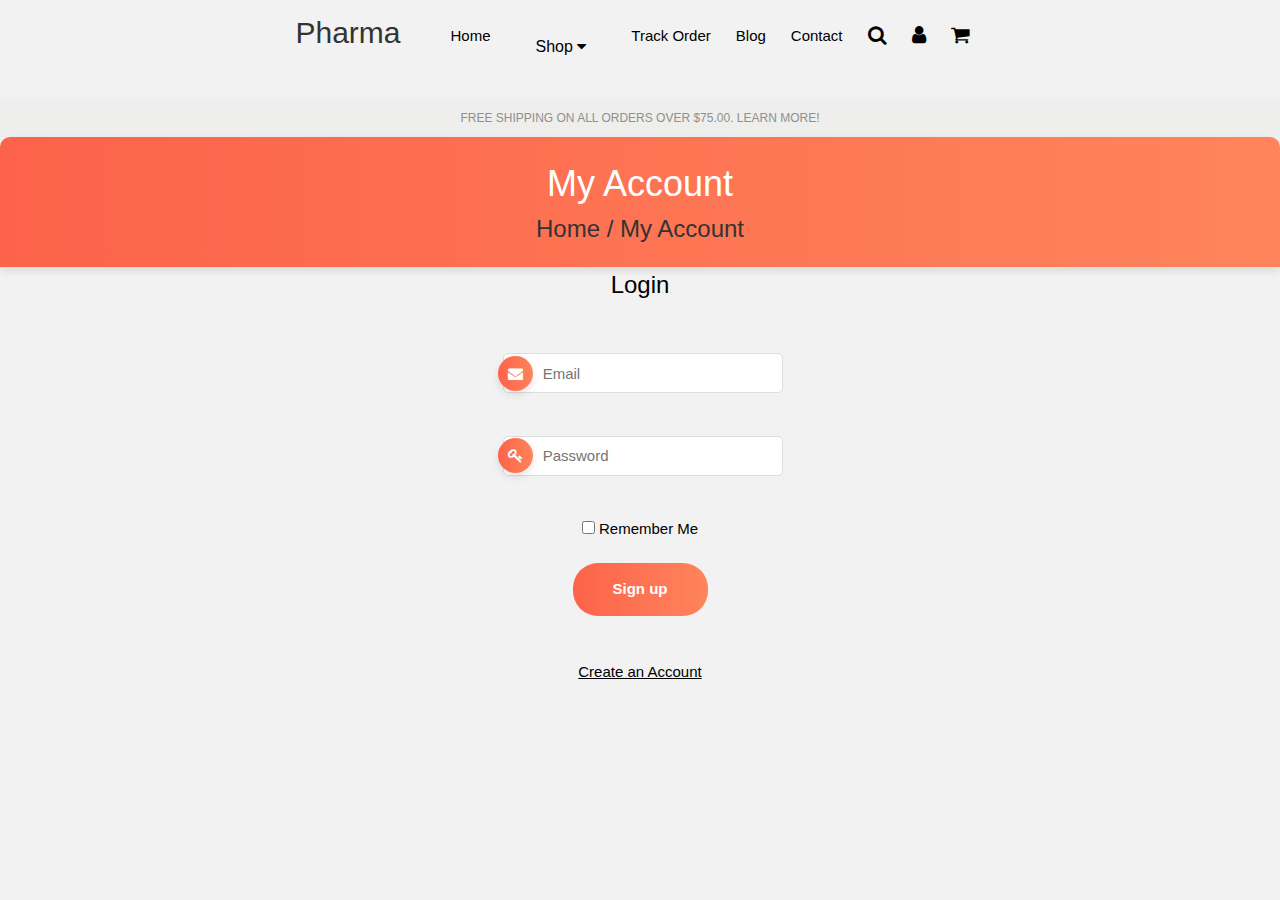
<file: login.html>
<html>
<head>
    <title>Pharma</title>
    <meta name="viewport" content="width=device-width, initial-scale=1">
    <link rel="stylesheet" href="https://www.w3schools.com/w3css/4/w3.css">
    <link rel="stylesheet" href="https://cdnjs.cloudflare.com/ajax/libs/font-awesome/4.7.0/css/font-awesome.min.css">
     <link rel="stylesheet" href="style.css"/>
    <style>
        body {
            font-family: 'Arial', sans-serif;
            background-color: #f2f2f2;
            margin: 0;
            padding: 0;
        }

        .title {
            background: linear-gradient(to right, #fc634a, #ff845c);
            color: #fff;
            padding: 20px;
            text-align: center;
            box-shadow: 0 4px 8px rgba(0, 0, 0, 0.1);
            border-radius: 10px 10px 0 0;
        }

        h1, h4, h3 {
            margin: 0;
            padding: 0;
        }

        .signup {
            background-color: #fff;
            padding: 20px;
            text-align: center;
            margin: 20px;
            border: 2px solid #ddd;
            border-radius: 10px;
            box-shadow: 0 4px 8px rgba(0, 0, 0, 0.1);
        }

        form {
            max-width: 300px;
            margin: 0 auto;
        }

        .icon {
            padding: 10px;
            color: #fff;
            background: linear-gradient(to right, #fc634a, #ff845c);
            border-radius: 50%;
            box-shadow: 0 4px 8px rgba(0, 0, 0, 0.1);
            margin-right: -30px;
            z-index: 1;
            position: relative;
        }

        input[type="text"],
        input[type="email"],
        input[type="tel"],
        input[type="password"] {
            width: calc(100% - 20px);
            height: 40px;
            border: 1px solid #ddd;
            margin-bottom: 20px;
            padding: 10px;
            border-radius: 5px;
            box-sizing: border-box;
        }

        input[type="submit"] {
            border: none;
            padding: 15px 40px;
            cursor: pointer;
            background: linear-gradient(to right, #fc634a, #ff845c);
            color: #fff;
            border-radius: 25px;
            font-weight: bold;
            transition: background 0.3s ease;
        }

        input[type="submit"]:hover {
            background: linear-gradient(to right, #ff845c, #fc634a);
        }
    </style>
</head>
<body>
         <section class="sec-1">
        <div class="nav-bar">
        <div class="side-nav">
            <h2>Pharma</h2>
        <nav class="sidenav">
		<div id="nav-trigger" status="closed"><i class="fa fa-bars"></i></div>
		<div id="navigation">
			<h3>Pharma</h3>
			<ul>
               <li><a href="index.html"><i class="fa fa-home"></i>Home</a></li>
                <li><a href="Blog.html"><i class="fa fa-shopping-bag"></i>Products</a></li>
                <li><a href="login.html"><i class="fa fa-user"></i>My Account</a></li>
                 <li><a href="contact.html"><i class="fa fa-envelope"></i>Contact</a></li>
                <li><a href="cart.html"><i class="fa fa-shopping-cart"></i>Cart</a></li>
			</ul>
		</div>
	</nav>
            </div>
            <nav class="normal-nav">
                <ul>
                    <li><a href="index.html">Home</a></li>
                       <li class="dropdown">
                            <button class="dropbtn">Shop 
                              <i class="fa fa-caret-down"></i>
                            </button>
                            <div class="dropdown-content">
                              <a href="#">Cart</a>
                              <a href="#">Product Variation</a>
                              <a href="#">My Account</a>
                            </div>
                        </li>
                    <li><a href="">Track Order</a></li>
                    <li><a href="Blog.html">Blog</a></li>
                    <li><a href="contact.html">Contact</a></li>
                    <li><a href="#search-bar" title="Search"><i class="fa fa-search"  style="font-size:20px"></i></a></li>
                    <li><a href="login.html" title="Login/Register"><i class="fa fa-user"  style="font-size:20px"></i></a></li>
                    <li><a href="" title="Cart"><i class="fa fa-shopping-cart"  style="font-size:20px"></i></a></li>
                </ul>    
            </nav>
        </div>
        <header>
            <center>FREE SHIPPING ON ALL ORDERS OVER $75.00. LEARN MORE!</center>
        </header>
        </section>
    <section class="login">
        <div class="title">
            <center><h1>My Account</h1></center>
            <center><h4>Home / My Account</h4></center>
        </div>
        <center><h3>Login</h3></center>
        <div style="padding:50px 30px;">
            <center>
            <form >
                
                <i class="fa fa-envelope icon" ></i><input type="email" placeholder="&nbsp;&nbsp;&nbsp;&nbsp;&nbsp;&nbsp;&nbsp;Email" required /><br><br>
                
                
                <i class="fa fa-key icon" ></i><input type="password" placeholder="&nbsp;&nbsp;&nbsp;&nbsp;&nbsp;&nbsp;&nbsp;Password" required /><br><br>
                
                <input type="checkbox"> Remember Me<br><br>
                <input type="submit" value="Sign up"><br><br><br>
                <a href="signup.html">Create an Account</a>
            </form>
            </center>
        </div>
    </section>
        <script src="https://code.jquery.com/jquery-3.6.4.min.js"></script>
    <script>
    $(document).ready(function(){
        $("#nav-trigger").click(function(){
            var status = $(this).attr("status");
            
            if(status == "closed"){
                $(".sidenav").removeClass("slideout").addClass("slidein");
                $(this).attr("status", "open").find("i").removeClass("fa-bars").addClass("fa-times");
            } else {
                $(".sidenav").removeClass("slidein").addClass("slideout");
                $(this).attr("status", "closed").find("i").removeClass("fa-times").addClass("fa-bars");
            }
        });
    });
</script>
 </body>
    
</html>
</file>
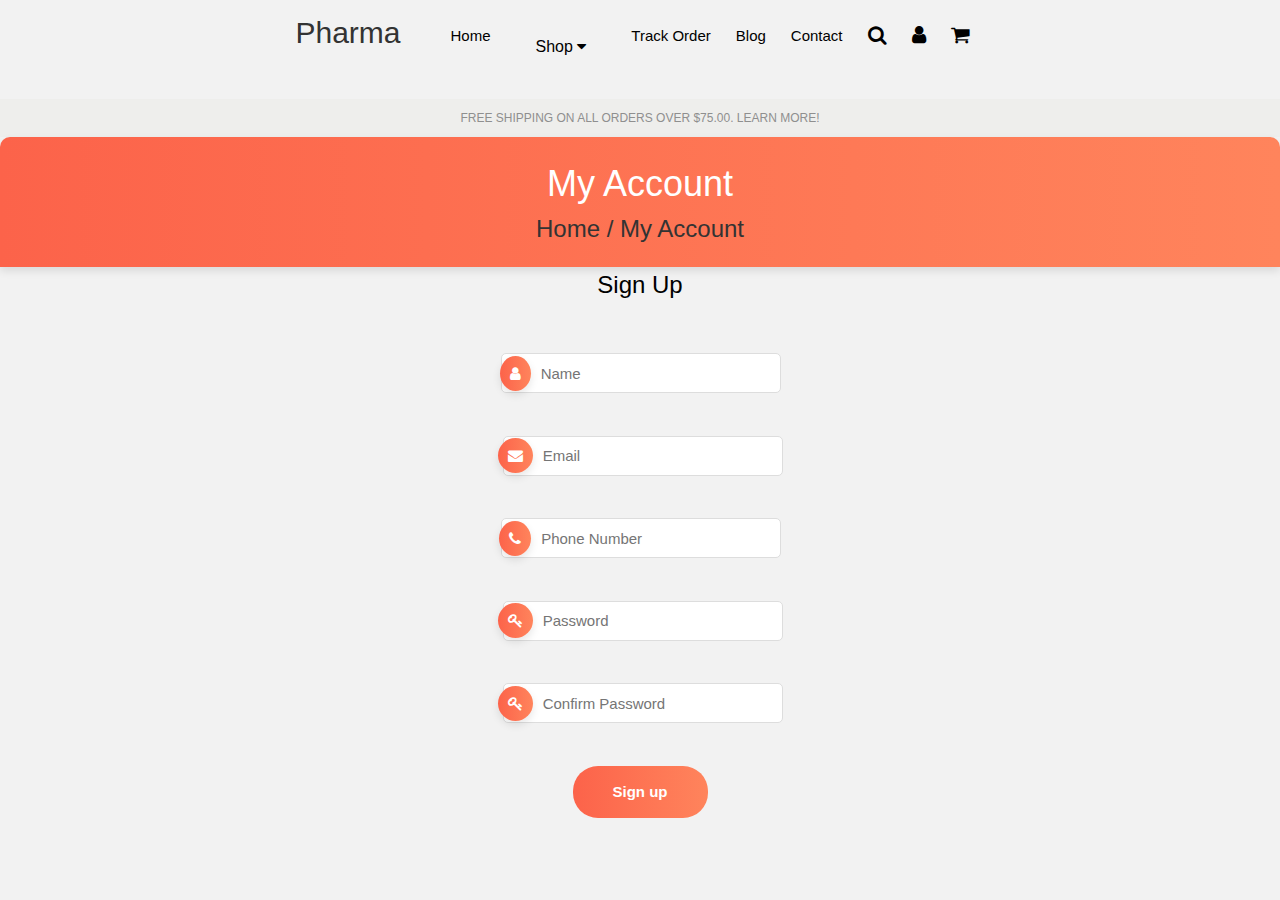
<file: signup.html>
<html>
<head>
    <title>Pharma</title>
    <meta name="viewport" content="width=device-width, initial-scale=1">
    <link rel="stylesheet" href="https://www.w3schools.com/w3css/4/w3.css">
    <link rel="stylesheet" href="https://cdnjs.cloudflare.com/ajax/libs/font-awesome/4.7.0/css/font-awesome.min.css">
     <link rel="stylesheet" href="style.css"/>
    <style>
                body {
            font-family: 'Arial', sans-serif;
            background-color: #f2f2f2;
            margin: 0;
            padding: 0;
        }

        .title {
            background: linear-gradient(to right, #fc634a, #ff845c);
            color: #fff;
            padding: 20px;
            text-align: center;
            box-shadow: 0 4px 8px rgba(0, 0, 0, 0.1);
            border-radius: 10px 10px 0 0;
        }

        h1, h4, h3 {
            margin: 0;
            padding: 0;
        }

        .signup {
            background-color: #fff;
            padding: 20px;
            text-align: center;
            margin: 20px;
            border: 2px solid #ddd;
            border-radius: 10px;
            box-shadow: 0 4px 8px rgba(0, 0, 0, 0.1);
        }

        form {
            max-width: 300px;
            margin: 0 auto;
        }

        .icon {
            padding: 10px;
            color: #fff;
            background: linear-gradient(to right, #fc634a, #ff845c);
            border-radius: 50%;
            box-shadow: 0 4px 8px rgba(0, 0, 0, 0.1);
            margin-right: -30px;
            z-index: 1;
            position: relative;
        }

        input[type="text"],
        input[type="email"],
        input[type="tel"],
        input[type="password"] {
            width: calc(100% - 20px);
            height: 40px;
            border: 1px solid #ddd;
            margin-bottom: 20px;
            padding: 10px;
            border-radius: 5px;
            box-sizing: border-box;
        }

        input[type="submit"] {
            border: none;
            padding: 15px 40px;
            cursor: pointer;
            background: linear-gradient(to right, #fc634a, #ff845c);
            color: #fff;
            border-radius: 25px;
            font-weight: bold;
            transition: background 0.3s ease;
        }

        input[type="submit"]:hover {
            background: linear-gradient(to right, #ff845c, #fc634a);
        }
    </style>
</head>
<body>
         <section class="sec-1">
        <div class="nav-bar">
        <div class="side-nav">
            <h2>Pharma</h2>
        <nav class="sidenav">
		<div id="nav-trigger" status="closed"><i class="fa fa-bars"></i></div>
		<div id="navigation">
			<h3>Pharma</h3>
			<ul>
               <li><a href="index.html"><i class="fa fa-home"></i>Home</a></li>
                <li><a href="Blog.html"><i class="fa fa-shopping-bag"></i>Products</a></li>
                <li><a href="login.html"><i class="fa fa-user"></i>My Account</a></li>
                 <li><a href="contact.html"><i class="fa fa-envelope"></i>Contact</a></li>
                <li><a href="cart.html"><i class="fa fa-shopping-cart"></i>Cart</a></li>
			</ul>
		</div>
	</nav>
            </div>
            <nav class="normal-nav">
                <ul>
                    <li><a href="index.html">Home</a></li>
                       <li class="dropdown">
                            <button class="dropbtn">Shop 
                              <i class="fa fa-caret-down"></i>
                            </button>
                            <div class="dropdown-content">
                              <a href="#">Cart</a>
                              <a href="#">Product Variation</a>
                              <a href="#">My Account</a>
                            </div>
                        </li>
                    <li><a href="">Track Order</a></li>
                    <li><a href="Blog.html">Blog</a></li>
                    <li><a href="contact.html">Contact</a></li>
                    <li><a href="#search-bar" title="Search"><i class="fa fa-search"  style="font-size:20px"></i></a></li>
                    <li><a href="login.html" title="Login/Register"><i class="fa fa-user"  style="font-size:20px"></i></a></li>
                    <li><a href="" title="Cart"><i class="fa fa-shopping-cart"  style="font-size:20px"></i></a></li>
                </ul>    
            </nav>
        </div>
        <header>
            <center>FREE SHIPPING ON ALL ORDERS OVER $75.00. LEARN MORE!</center>
        </header>
        </section>
    <section class="login">
        <div class="title">
            <center><h1>My Account</h1></center>
            <center><h4>Home / My Account</h4></center>
        </div>
        <center><h3>Sign Up</h3></center>
        <div style="padding:50px 30px;">
            <center>
            <form >
                <i class="fa fa-user icon"></i><input type="text" placeholder="&nbsp;&nbsp;&nbsp;&nbsp;&nbsp;&nbsp;&nbsp;Name " required/><br><br>
                
                <i class="fa fa-envelope icon" ></i><input type="email" placeholder="&nbsp;&nbsp;&nbsp;&nbsp;&nbsp;&nbsp;&nbsp;Email" required /><br><br>
                
                <i class="fa fa-phone icon" ></i><input type="tel" placeholder="&nbsp;&nbsp;&nbsp;&nbsp;&nbsp;&nbsp;&nbsp;Phone Number" required><br><br>
                
                <i class="fa fa-key icon" ></i><input type="password" placeholder="&nbsp;&nbsp;&nbsp;&nbsp;&nbsp;&nbsp;&nbsp;Password" required /><br><br>
                
                <i class="fa fa-key icon"></i><input type="password" placeholder="&nbsp;&nbsp;&nbsp;&nbsp;&nbsp;&nbsp;&nbsp;Confirm Password" required/><br><br>
                
                
                <input type="submit" value="Sign up">
            </form>
            </center>
        </div>
    </section>
        <script src="https://code.jquery.com/jquery-3.6.4.min.js"></script>
    <script>
    $(document).ready(function(){
        $("#nav-trigger").click(function(){
            var status = $(this).attr("status");
            
            if(status == "closed"){
                $(".sidenav").removeClass("slideout").addClass("slidein");
                $(this).attr("status", "open").find("i").removeClass("fa-bars").addClass("fa-times");
            } else {
                $(".sidenav").removeClass("slidein").addClass("slideout");
                $(this).attr("status", "closed").find("i").removeClass("fa-times").addClass("fa-bars");
            }
        });
    });
</script>
 </body>
    
</html>
</file>
<file: style.css>
body{
    margin: 0;
    padding: 0;
    overflow-x: hidden;
    font-family: sans-serif, monospace;
}

header{
    background-color: #eeeeec;
    color: #8f8f8f;
    padding: 10px;
    font-size: 12px;
}
.search-bar {
    position: relative;
    background-color: #000;
    height: 500px; 
    padding:180px;
}
.search-part {
    text-align: center;
    color: #fff; 
    position: relative;
}
.search-bar::before {
    content: ' ';
    display: block;
    position: absolute;
    left: 0;
    top: 0;
    width: 100%;
    height: 100%;
    z-index: 0;
    opacity: 0.3;
    background-image: url(assets/pharma.jpg);
    background-repeat: no-repeat;
    background-size: cover;
}
.search-part input[type="search"] {
    width: 350px;
    height: 50px;
    border-radius: 25px; /
    border: none;
    margin-bottom: 10px; 
}

.search-part input[type="submit"] {
    background-color: #cae9e8;
    border: none;
    border-radius: 25px;
    height: 50px;
    width: 100px;
    cursor: pointer;
}
.sidenav{
    display: none;
	position:absolute;
	left: -280px;
	width: 280px;
	bottom: 0px;
	height: 100%;
	background-color: #B5DBE6;
	-webkit-box-shadow: inset -103px 25px 22px -96px rgba(0,0,0,0.39);
	-moz-box-shadow: inset -103px 25px 22px -96px rgba(0,0,0,0.39);
	box-shadow: inset -103px 25px 22px -96px rgba(0,0,0,0.39);
	z-index: 999;
}
#nav-trigger{
	position:absolute;
	width: 40px;
	height: 40px;
	font-size: 35px;
	right: -40px;
	top: 18px;
	text-align: center;
	line-height: 42px;
	color:#000;
	cursor: pointer;
	transition-duration: 0.2s;
}

#nav-trigger:hover{
	opacity: 0.8;
}

#nav-trigger:hover:after{
	border-right-color: #8b9da3;
}

#nav-trigger:after {
	right: 100%;
	top: 50%;
	border: solid transparent;
	content: " ";
	height: 0;
	width: 0;
	position: absolute;
	pointer-events: none;
	border-color: rgba(110, 133, 140, 0);
	border-right-color: #6e858c;
	border-width: 20px;
	margin-top: -20px;
	transition-duration: 0.2s;
}

.slidein{
	-webkit-animation: slidein ease 0.5s forwards;
	animation: slidein ease 0.5s forwards;
}

.slideout{
	-webkit-animation: slideout ease 0.5s forwards;
	animation: slidout ease 0.5s forwards;
}

@-webkit-keyframes slidein{
	from{
		left: -280px;
	}
	to{
		left: 0px;
	}
}

@keyframes slidein{
	from{
		left: -280px;
	}
	to{
		left: 0px;
	}
}

@-webkit-keyframes slideout{
	from{
		left: 0px;
	}
	to{
		left: -280px;
	}
}

@keyframes slideout{
	from{
		left: 0px;
	}
	to{
		left: -280px;
	}
}

#navigation{
	padding: 40px;
}

#navigation h3{
	margin-top: 6px;
	margin-bottom: 37px;
	text-transform: uppercase;
	font-size: 24px;
	font-weight: bold;
	color: rgb(110, 133, 140);
}

#navigation ul{
	padding: 0px;
}

#navigation ul li{
	list-style: none;
	line-height: 30px;
	font-size: 16px;
	cursor: pointer;
	transition-duration: 0.2s;
}

#navigation ul li:hover{
	padding-left: 15px;
}

#navigation ul li i{
	width: 30px;
	color: rgb(110, 133, 140);
}
/* Base styles for larger screens */
.nav-bar {
    display: flex;
    justify-content: center;
}

.nav-bar nav ul {
    display: flex;
    list-style: none;
}

.nav-bar ul li {
    padding: 10px 15px 15px 10px;
}

.nav-bar ul li a {
    text-decoration: none;
    color: #000;
    transition: 0.5s;
}

.nav-bar ul li a:hover,
.dropdown:hover .dropbtn {
    color: #fc634a;
    font-size: 15px;
}

.dropdown {
    float: left;
    overflow: hidden;
    transition: 0.5s;
}

.dropdown .dropbtn {
    border: none;
    outline: none;
    color: #000;
    background-color: inherit;
    font-family: inherit;
    margin: 0;
    transition: 0.5s;
}

.dropbtn:hover {
    color: #fc634a;
    font-size: 15px;
}

.dropdown-content {
    display: none;
    position: absolute;
    background-color: #f9f9f9;
    min-width: 160px;
    box-shadow: 0px 8px 16px 0px rgba(0, 0, 0, 0.2);
    z-index: 1;
}

.dropdown-content a {
    float: none;
    color: black;
    padding: 12px 16px;
    text-decoration: none;
    display: block;
    text-align: left;
    transition: 0.5s;
}

.dropdown-content a:hover {
    background-color: #ddd;
}

.dropdown:hover .dropdown-content {
    display: block;
}
/* Responsive CSS for smaller screens */
@media screen and (max-width: 768px) {
    .nav-bar {
        flex-direction: column;
        align-items: center; /* Center align items for smaller screens */
    }
    .nav-bar ul {
        flex-direction: column;
        text-align: center; /* Center align text for smaller screens */
    }

    .nav-bar ul li {
        padding: 10px;
    }

    .dropdown {
        display: block;
        text-align: center; /* Center align dropdown for smaller screens */
        width: 100%; /* Make dropdown full-width */
    }

    .dropdown-content {
        position: static; /* Remove absolute positioning for smaller screens */
        display: none; /* Hide dropdown content by default */
    }

    .dropdown:hover .dropdown-content {
        display: block; /* Show dropdown content on hover */
    }
}

.heading{
    display: flex;
    background-color: #cae9e8;
    padding:40px;
}
.text-part{
    margin-left:100px;
    margin-top:40px;
}
.text-part h1{
    font-size:50px;
}
.img-part{
    margin-left:200px;
}
.heading button{
    padding:10px 25px;
    border: none;
    cursor: pointer;
    background: #fc634a;
    color: #fff;
    border-radius:20px;
    font-size:12px;
    transition:0.5s;
}
.heading button:hover{
    background: #000;
    color: #fff;
}
.sec-2 .services {
    display: flex;
    flex-wrap: wrap;
    justify-content: center;
}
.sec-2 .services img {
    width: 50px;
    height: 50px;
    margin: 10px;
}
.sec-2 .services .flex {
    display: flex;
    flex-direction: column;
    align-items: center;
}
.sec-2 .services .flex .text {
    display: inline;
    margin-top: 10px;
    text-align: center;
}
.sec-2 .services .flex .text a {
    font-size: 12px;
    margin-top: 5px;
    position: relative;
    display: block;
}
.sec-3 {
    display: flex;
    justify-content: space-around;
    align-items: center;
    padding: 20px;
}
.flex {
    display: flex;
    gap: 20px;
}
.flex-1, .flex-2 {
    background-color: #fff;
    padding: 20px;
    border-radius: 10px;
    box-shadow: 0 0 10px rgba(0, 0, 0, 0.1);
    text-align: center;
}
.flex-1 a , .flex-2 a , .flex-3 a , .flex-4 a{
    text-decoration: none;
    font-weight: bold;
    color: #3498db;
    font-size: 18px;
}
img {
    max-width: 100%;
    height: auto;
    border-radius: 8px;
    margin-bottom: 10px;
}    
.text {
    color: #333;
}
p{
    color: #555;
}

h4{
    color: #333;
    font-size: 24px;
    margin: 10px 0;
}

button {
    background-color: #3498db;
    color: #fff;
    border: none;
    padding: 10px 20px;
    font-size: 16px;
    cursor: pointer;
    border-radius: 5px;
}

.rating {
    font-size: 24px;
    color: #f39c12;
    margin-top: 10px;
}

/* Responsive CSS for smaller screens */
@media screen and (max-width: 768px) {
    .sec-3 .flex {
        flex-direction: column; 
        margin: 15px;
    }

    .sec-3 .flex .flex-1,
    .sec-3 .flex .flex-2 {
        margin-right: 0;
        margin-bottom: 20px; /* Add margin between items */
    }

    .sec-3 .flex .text {
        width: 90%;
        font-size: 14px;
        padding: 15px;
    }

    .sec-3 .flex button {
        padding: 8px 15px;
    }
}
.sec-4 .flex{
    display: flex;
    margin:30px;
    justify-content: center;
}
.sec-4 .flex .text{
    text-align: center;
}
.sec-4 .flex button{
    padding:10px 25px;
    background: #fc634a;
    color: #fff;
    border:none;
    border-radius:20px;
    cursor: pointer;
    transition:0.5s;
}
.sec-4 .flex button:hover{
    background:#000;
    color: #fff;
}
.sec-5 {
    margin: 20px;
}
.flex {
    display: flex;
    justify-content: space-between;
}

.flex-1,
.flex-2,
.flex-3,
.flex-4{
    flex: 1;
    background-color: #fff;
    border-radius: 8px;
    overflow: hidden;
    box-shadow: 0 2px 4px rgba(0, 0, 0, 0.1);
    transition: transform 0.3s ease-in-out;
}
.flex-1,
.flex-2 {
    margin-right: 15px;
}

/* Hover effect on flex items */
.flex-1:hover,
.flex-2:hover,
.flex-3:hover,
.flex-4:hover{
    transform: scale(1.05);
}
.flex img {
    width: 100%;
    height: auto;
    border-bottom: 1px solid #ddd;
}
.text {
    padding: 20px;
}

h2 {
    color: #333;
}

p{
    color: #666;
    margin-top: 10px;
}

b u {
    display: inline-block;
    margin-top: 15px;
    padding: 10px 20px;
    background-color: #4CAF50;
    color: #fff;
    text-decoration: none;
    border-radius: 5px;
    font-weight: bold;
}
b u:hover {
    background-color: #45a049;
}
@media screen and (max-width: 768px) {
    .flex-1,
    .flex-2,
    .flex-3 {
        flex: 100%;
        margin-right: 0;
    }
}
footer{
    background-color:#eeeeec;
    color: #000;
    padding:30px;
    font-size:15px;
}
@media screen and (max-width: 768px) {
    body {
        font-size: 14px;
        transition: font-size 0.5s ease;
    }

    .nav-bar ul li {
        padding: 5px;
        transition: padding 0.5s ease;
    }

    .sec-1 {
        justify-content: center;
    }

    .heading {
        display: flex;
        flex-direction: column-reverse;
        align-items: center;
        transition: flex-direction 0.5s ease; 
    }

    .img-part {
        margin-left: 0;
        transition: margin-left 0.5s ease;
    }
    .normal-nav{
        display: none;
    }
    .sidenav{
        display: block;
    }
    .sec-3 {
        text-align: center;
    }

    .sec-3 .flex {
        display: block;
        margin: 0 auto;
        transition: margin 0.5s ease; 
    }

    .sec-4 .flex {
        display: block;
        text-align: center;
        padding: 20px;
        transition: padding 0.5s ease; 
    }

    .sec-2{
        transition: display 0.5s ease; 
    }

    .sec-5 .flex {
        display: block;
        margin: 20px auto;
        transition: margin 0.5s ease; 
    }
    .search-bar{
        padding:5px;
    }
    .search-part {
        height: auto;
        transition: height 0.5s ease; 
    }

    .text-part {
        margin: 20px;
    }

    .text-part h1 {
        font-size: 30px;
        transition: font-size 0.5s ease; 
    }

    .footer {
        padding: 15px;
        transition: padding 0.5s ease; 
    }

}
</file>
